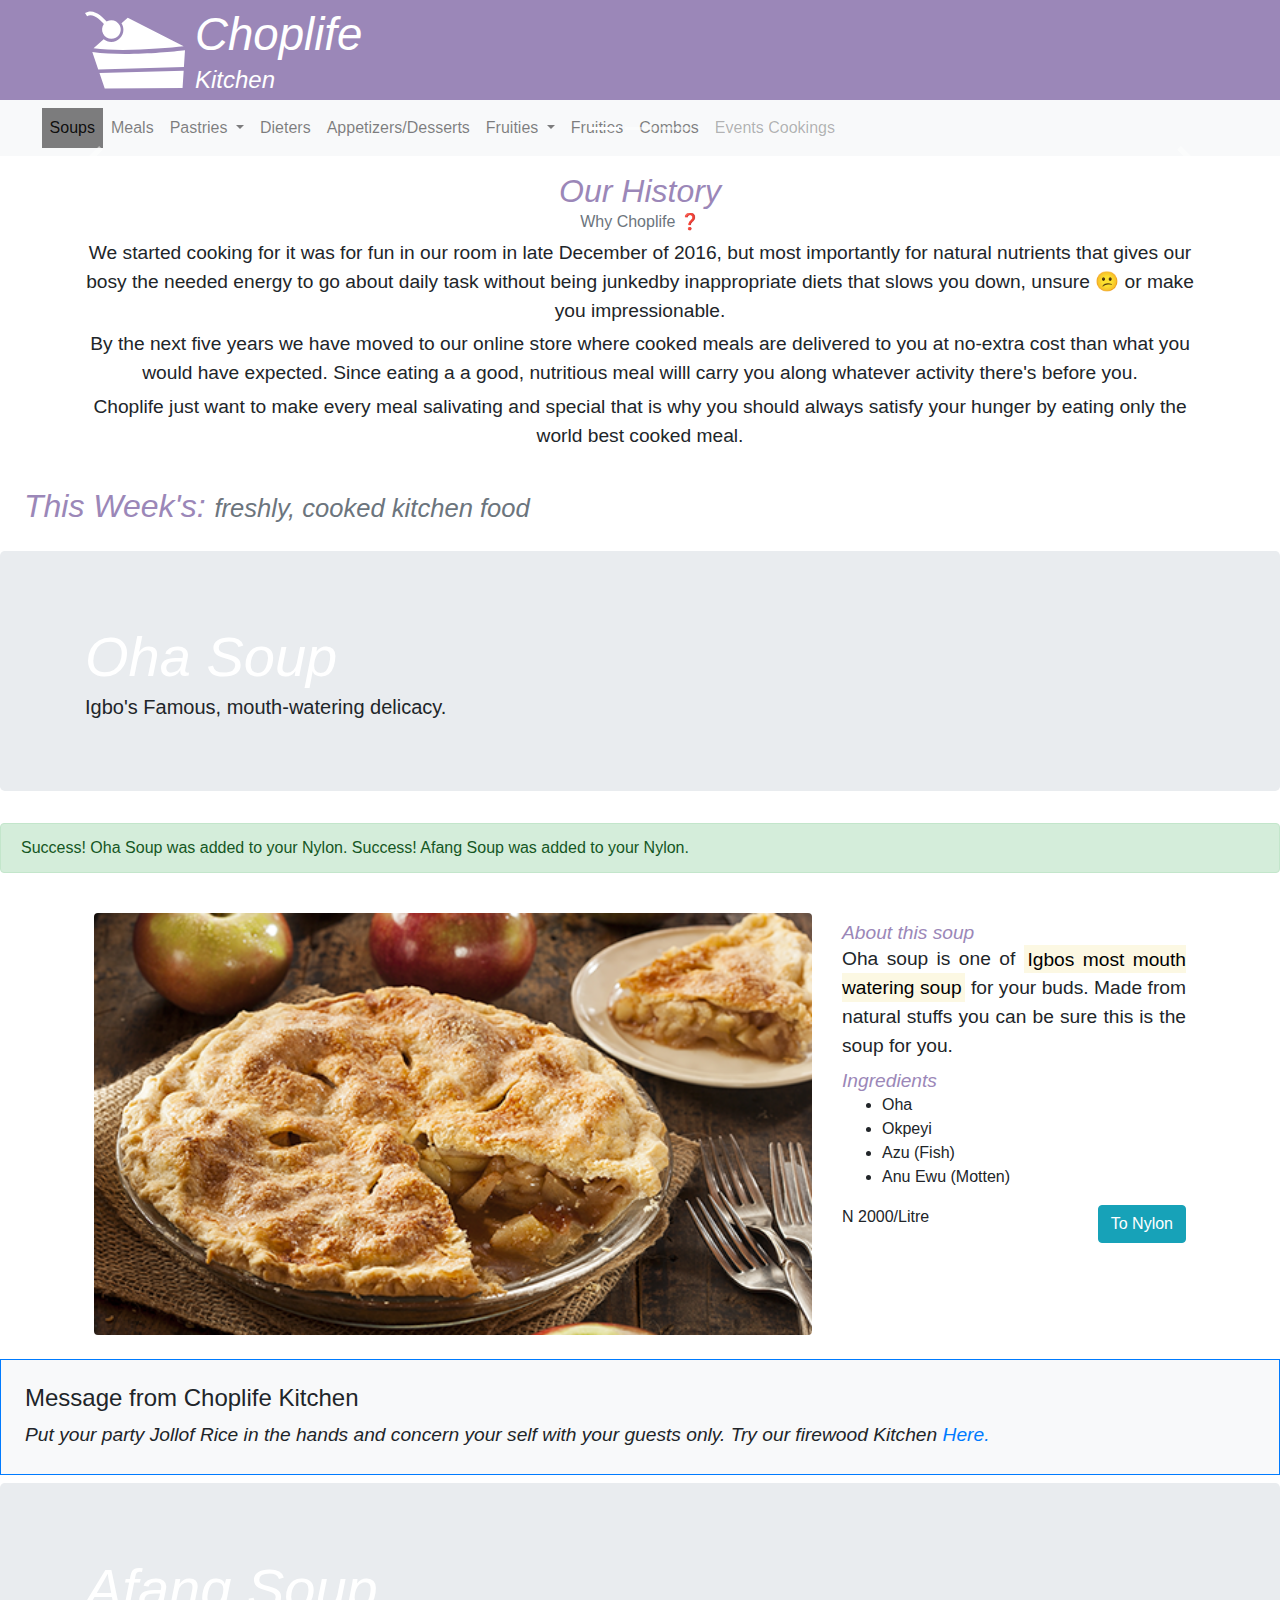
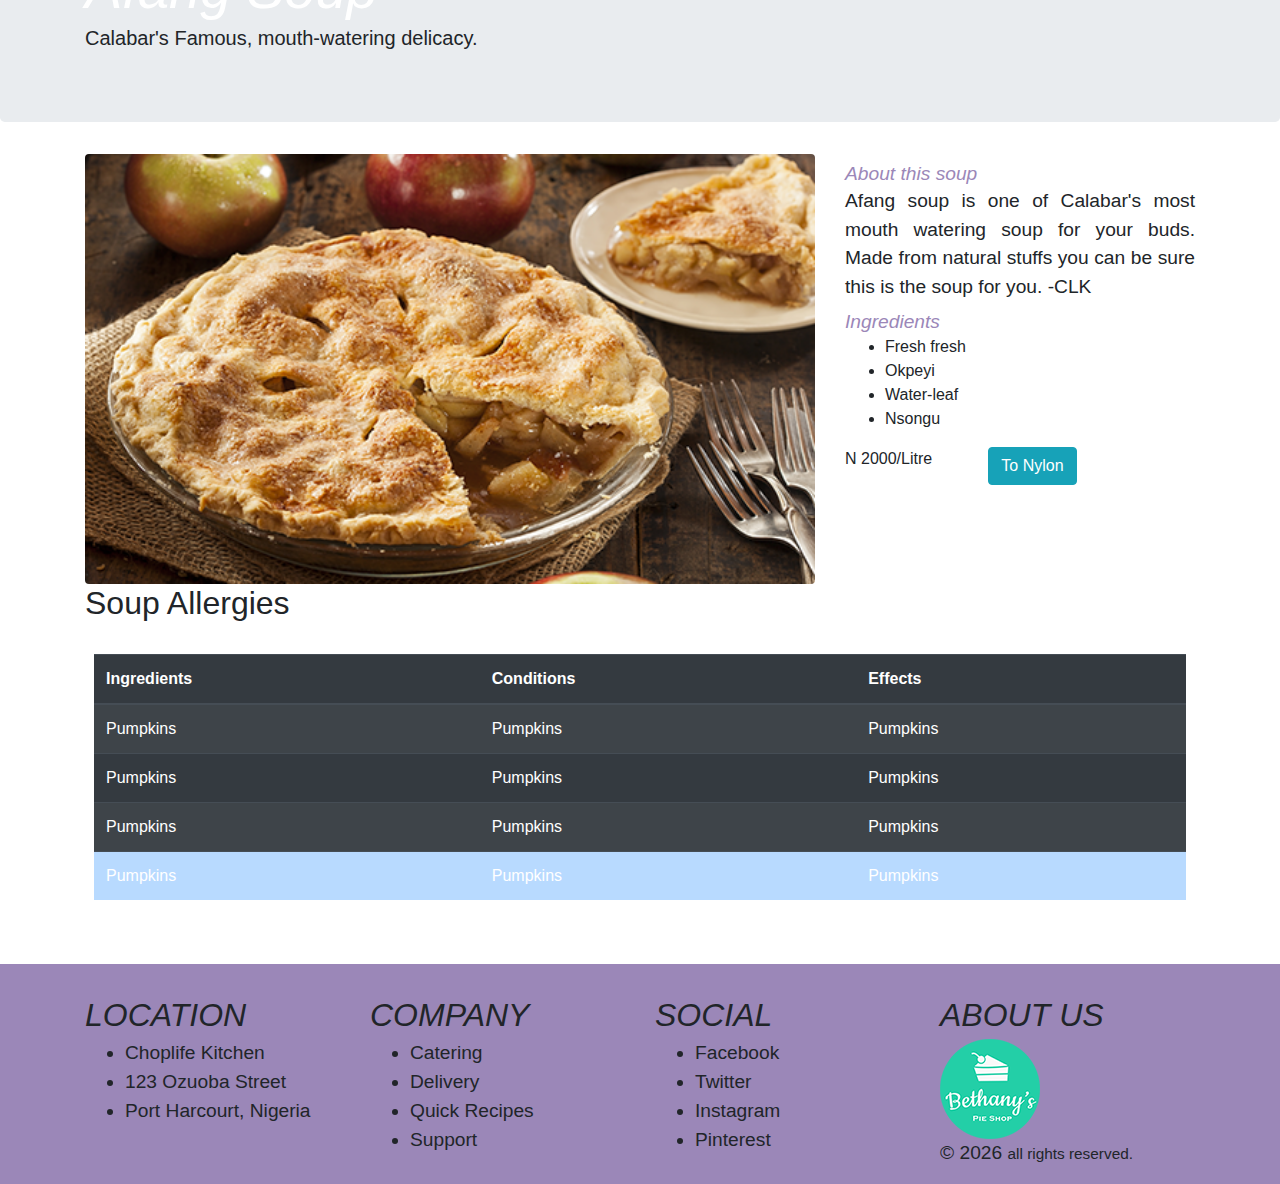
<file: index.html>
<!DOCTYPE html>
<html lang="en">
<head>
    <meta charset="UTF-8">
    <meta http-equiv="X-UA-Compatible" content="IE=edge">
    <meta name="viewport" content="width=device-width, initial-scale=1.0 maximum-scale=1">
    <title>Home | Choplife Kitchen </title>
    <!--title icon-->
    <link rel="shortcut icon" type="img/png" href="img/favicon.png">
    
    <link rel="preconnect" href="https://fonts.googleapis.com">
    <link rel="preconnect" href="https://fonts.gstatic.com" crossorigin>
    <link href="https://fonts.googleapis.com/css2?family=Urbanist:ital,wght@0,300;0,600;0,900;1,300&display=swap" rel="stylesheet">
    <!--link to css bootstrap  and cssfile-->
    <link href="css/bootstrap.min.css" type="text/css" rel="stylesheet">
    <link href="css/main.css" type="text/css" rel="stylesheet">
    
</head>

<body>

    <header>
        <!--start of header row-->
        <div class="container">
            <div class="row">
                <div class="col-12">
                    <a href="index.html"><img src="/img/logo.svg" alt="choplife-logo"></a>
                    <h1>Choplife</h1>
                    <h2 class="text-white">Kitchen</h2>
                </div>
            </div>
        </div>
        <!--end of headeer div-->

        <nav class="navbar navbar-expand-md navbar-light bg-light">
            <button class="navbar-toggler" type="button" data-toggle="collapse" data-target="#navbarNav" aria-controls="navbarNav" aria-expanded="false" aria-label="Toggle navigation">
              <span class="navbar-toggler-icon"></span>
            </button>
            <div class="collapse navbar-collapse" id="navbarNav">
              <ul class="navbar-nav">
                <li class="nav-item active">
                  <a class="nav-link" href="index.html">Soups<span class="sr-only">(current)</span></a>
                </li>
                <li class="nav-item">
                  <a class="nav-link" href="meals.html">Meals</a>
                </li>
                <li class="nav-item dropdown">
                    <a class="nav-link dropdown-toggle" href="#" id="navbarDropdown" role="button" data-toggle="dropdown"
                      aria-haspopup="true" aria-expanded="false">
                      Pastries
                    </a>
                    <div class="dropdown-menu" aria-labelledby="navbarDropdown">
                      <a class="dropdown-item" href="cakes.html">Cakes</a>
                      <a class="dropdown-item" href="pies.html">Pies</a>
                      <a class="dropdown-item" href="donughts.html">Donughts</a>
                      <div class="dropdown-divider"></div>
                      <a class="dropdown-item" href="pastries.html">All pastries</a>
                    </div>
                </li>
                <li class="nav-item">
                  <a class="nav-link" href="dieters.html">Dieters</a>
                </li>
                <li class="nav-item">
                  <a class="nav-link" href="appetite.html">Appetizers/Desserts</a>
                </li>
                <li class="nav-item dropdown">
                    <a class="nav-link dropdown-toggle" href="#" id="navbarDropdown" role="button" data-toggle="dropdown"
                      aria-haspopup="true" aria-expanded="false">
                      Fruities
                    </a>
                    <div class="dropdown-menu" aria-labelledby="navbarDropdown">
                      <a class="dropdown-item" href="smoothies.html">Smoothies</a>
                      <a class="dropdown-item" href="parfaits.html">Parfaits</a>
                      <div class="dropdown-divider"></div>
                      <a class="dropdown-item" href="pastries.html">All fruities</a>
                    </div>
                </li>
    
                <li class="nav-item">
                  <a class="nav-link" href="fruities.html">Fruities</a>
                </li>
                <li class="nav-item">
                  <a class="nav-link" href="combos.html">Combos</a>
                </li>
                <li class="nav-item">
                  <a class="nav-link disabled" href="event.html" tabindex="-1" aria-disabled="true">Events Cookings</a>
                </li>
              </ul>
            </div>
        </nav>
        <!--end of navbar div-->
    </header>

    
    <main role="main">
        <div id="welcomeCarousel" class="carousel slide" data-ride="carousel">
            <ol class="carousel-indicators">
              <li data-target="#welcomeCarousel" data-slide-to="0" class="active"></li>
              <li data-target="#welcomeCarousel" data-slide-to="1"></li>
              <li data-target="#welcomeCarousel" data-slide-to="2"></li>
            </ol>
            <div class="carousel-inner">
              <div class="carousel-item active welcome-carousel-image1">
                <div class="container">
                  <div class="carousel-caption">
                    <h1>Welcome to Choplife Kitchen</h1>
                    <p>Internet kitchen of the best cooked meal.</p>
                  </div>
                </div>
              </div>
              <div class="carousel-item welcome-carousel-image2">
                <div class="container">
                  <div class="carousel-caption text-left">
                    <h1>Discover our monthly meal offers</h1>
                    <p>Our delicious meals delivered to your door. Twice a week.</p>
                    <p><a class="btn btn-lg btn-primary" href="meals.html" role="button">Get a Nylon</a></p>
                  </div>
                </div>
              </div>
              <div class="carousel-item welcome-carousel-image3">
                <div class="container">
                  <div class="carousel-caption text-right">
                    <h1>Browse the fruities in our collection.</h1>
                    <p>Every days work deserves the best. Enjoy our fruities here.</p>
                    <p><a class="btn btn-lg btn-primary" href="fruities.html" role="button">Go to fruities</a></p>
                  </div>
                </div>
              </div>
            </div>
            <a class="carousel-control-prev" href="#welcomeCarousel" role="button" data-slide="prev">
              <span class="carousel-control-prev-icon" aria-hidden="true"></span>
              <span class="sr-only">Previous</span>
            </a>
            <a class="carousel-control-next" href="#welcomeCarousel" role="button" data-slide="next">
              <span class="carousel-control-next-icon" aria-hidden="true"></span>
              <span class="sr-only">Next</span>
            </a>
          </div>
        </div> 

        <div class="container mt-2">
            <div class="row">
                <div class="col-sm-12-col-md-6 text-center">
                    <h1 class="font-italic">Our History</h1>
                    <h6 class="text-muted">Why Choplife ❓</h6>
                    <p>We started cooking for it was for fun in our room in late December of 2016,
                        but most importantly for natural nutrients that gives our bosy the needed 
                        energy to go about daily task without being junkedby inappropriate diets 
                        that slows you down, unsure 😕 or make you impressionable.
                    </p>
                    <p>
                        By the next five years we have moved to our online store where cooked meals are
                        delivered to you at no-extra cost than what you would have expected. Since eating a 
                        a good, nutritious meal willl carry you along whatever activity there's before you. 
                    </p>
                    <p>
                        Choplife just want to make every meal salivating and special that is why you should always
                        satisfy your hunger by eating only the world best cooked meal.
                    </p>

                </div>
            </div>
        </div>

        <div class="col-sm-12-col-md-6 p-4">
            <h1>This Week's: 
                <small class="text-muted">freshly, cooked kitchen food</small>
            </h1>
        </div>

        <div class="jumbotron jumbotron-oha-soup container-fluid">
            <div class="container">
                <h1 class="display-4 text-white">Oha Soup</h1>
                <p class="lead ">Igbo's Famous, mouth-watering delicacy.</p>
            </div>
        </div>
        
        <div class="alert alert-success ">
            <strong>Success!</strong> Oha Soup was added to your Nylon.
            <strong>Success!</strong> Afang Soup was added to your Nylon.
        </div>

        <div class=" container p-4">
            <div class="row">
                <div class="col-md-8">
                    <img src="img/foodlist/pie-apple.jpg" class="rounded" alt="oha-soup">
                </div>
                
                <div class="col-md-4">
                    <h3>About this soup</h3>
                    <p class="text-justify">Oha soup is one of <mark>Igbos most mouth watering soup</mark> for your buds.
                        Made from natural stuffs you can be sure this is the soup for you. 
                    </p>
                    <h3>Ingredients</h3>
                    <ul>
                        <li>Oha</li>
                        <li>Okpeyi</li>
                        <li>Azu (Fish)</li>
                        <li>Anu Ewu (Motten)</li>
                    </ul>
                    <div class="row">
                        <div class="col-md-5">
                            <strong>N 2000/Litre</strong>
                        </div>
                        <div class="col-md-7">
                            <a type="button" href="nylonbag.html" class="btn btn-info float-right" data-toggle="modal" data-target="#addToBasketModal1">
                                To Nylon
                            </a>
                        </div>
                    </div>
                </div>
            </div>
        </div>
        
        <div class="p-4 mb-2 bg-light border border-primary">
            <h4>Message from Choplife Kitchen</h4>
            <p class="mb-0 font-italic">
                Put your party Jollof Rice in the hands and concern your self with your guests only.
                Try our firewood Kitchen <a href="events.html">Here.</a>
            </p>
        </div>

        <div class="jumbotron jumbotron-afang-soup container-fluid">
            <div class="container">
                <h1 class="display-4 text-white">Afang Soup</h1>
                <p class="lead">Calabar's Famous, mouth-watering delicacy.</p>
            </div>
        </div>

        <div class="container">
            <div class="row">
                <div class="col-md-8">
                    <img src="img/foodlist/pie-apple.jpg" class="rounded" alt="oha-soup">
                </div>
                
                <div class="col-md-4">
                    <h3>About this soup</h3>
                    <p class="text-justify">Afang soup is one of Calabar's most mouth watering soup for your buds.
                        Made from natural stuffs you can be sure this is the soup for you. -CLK
                    </p>
                    <h3>Ingredients</h3>
                    <ul>
                        <li>Fresh fresh</li>
                        <li>Okpeyi</li>
                        <li>Water-leaf</li>
                        <li>Nsongu</li>
                    </ul>
                    <div class="row">
                        <div class="col-md-5">
                            <strong>N 2000/Litre</strong>
                        </div>
                        <div class="col- md-7">
                            <a type="button" href="nylonbag.html" class="btn btn-info float-right" data-toggle="modal" data-target="#addToBasketModal2">
                                To Nylon
                            </a>
                        </div>
                    </div>
                </div>
            </div>
        
            <div class="row">
                <div class="col-xl-12">
                    <h2>Soup Allergies</h2>
            </div>

            <div class="table-responsive p-4">
                <table class="table table-dark table-striped table-hover table-border">
                    <thead class="thead light">
                        <tr>
                            <th>Ingredients</th>
                            <th>Conditions</th>
                            <th>Effects</th>
                        </tr>
                        
                    </thead>
                    <tbody>
                        <tr>
                            <td>Pumpkins</td>
                            <td>Pumpkins</td>
                            <td>Pumpkins</td>
                        </tr>
                        <tr>
                            <td>Pumpkins</td>
                            <td>Pumpkins</td>
                            <td>Pumpkins</td>
                        </tr>
                        <tr>
                            <td>Pumpkins</td>
                            <td>Pumpkins</td>
                            <td>Pumpkins</td>
                        </tr>
                        <tr class="table-primary">
                            <td>Pumpkins</td>
                            <td>Pumpkins</td>
                            <td>Pumpkins</td>
                        </tr>
                    </tbody>
                </table>
            </div>
        </div>
    </main>


    <div class="modal fade" tabindex="-1" id="addToBasketModal1" role="dialog">
        <div class="modal-dialog">
            <div class="modal-content">
                <div class="modal-header">
                    <h5 class="modal-title">Choplife Kitchen</h5>
                    <button type="button" class="close" data-dismiss="modal" aria-label="Close">
                        <span aria-hidden="true">&times;</span>
                    </button>
                </div>
                <div class="modal-body">
                    <p>Oha Soup was added to your nylonbag</p>
                </div>
                <div class="modal-footer">
                    <button type="button" class="btn btn-secondary" data-dismiss="modal">Enter kitchen</button>
                    <button type="button" class="btn btn-primary">View nylonbag</button>
                </div>
            </div>
        </div>
    </div>
    <div class="modal fade" tabindex="-1" id="addToBasketModal2" role="dialog">
        <div class="modal-dialog">
            <div class="modal-content">
                <div class="modal-header">
                    <h5 class="modal-title">Choplife Kitchen</h5>
                    <button type="button" class="close" data-dismiss="modal" aria-label="Close">
                        <span aria-hidden="true">&times;</span>
                    </button>
                </div>
                <div class="modal-body">
                    <p>Afang Soup was added to your nylonbag</p>
                </div>
                <div class="modal-footer">
                    <button type="button" class="btn btn-secondary" data-dismiss="modal">Enter kichen</button>
                    <button type="button" class="btn btn-primary">View nylonbag</button>
                </div>
            </div>
        </div>
    </div>

    <footer>
        <!--start of footer div-->
        <div class="container mt-4 pt-3">
            <div class="row">
                <div class="col-12 col-md-6 col-xl-3">
                    <h2>Location</h2>
                    <ul>
                        <li>Choplife Kitchen</li>
                        <li>123 Ozuoba Street</li> 
                        <li>Port Harcourt, Nigeria</li>
                    </ul>
                </div>
                <div class="col-12 col-md-6 col-xl-3">
                    <h2>Company</h2>
                    <ul>
                        <li>Catering</li>
                        <li>Delivery</li> 
                        <li>Quick Recipes</li>
                        <li>Support</li>
                    </ul>
                </div>
                <div class="col-12 col-md-6 col-xl-3">
                    <h2>Social</h2>
                    <ul>
                        <li>Facebook</li>
                        <li>Twitter</li> 
                        <li>Instagram</li>
                        <li>Pinterest</li>
                    </ul>
                </div>
                <div class="col-12 col-md-6 col-xl-3">
                    <h2>About Us</h2>
                    <img src="/img/logo2.png" alt="coplogo">
                    <p>&copy; <span id="year"></span> <small>all rights reserved.</small></p>
                </div>
            </div>
              
        </div>
        <!--end of footer div-->
    </footer>

    <!-- jQuery first then Bootstrap JS -->
    <script src="https://code.jquery.com/jquery-3.5.1.slim.min.js" integrity="sha256-4+XzXVhsDmqanXGHaHvgh1gMQKX40OUvDEBTu8JcmNs=" crossorigin="anonymous"></script>
    <script src="js/bootstrap.bundle.min.js"></script>
    <script>
        // Assign the current year to the copyright line
        let date = new Date();
        let year = date.getFullYear();

        document.getElementById('year').innerHTML = year;
    </script>
    
</body>
</html>
</file>
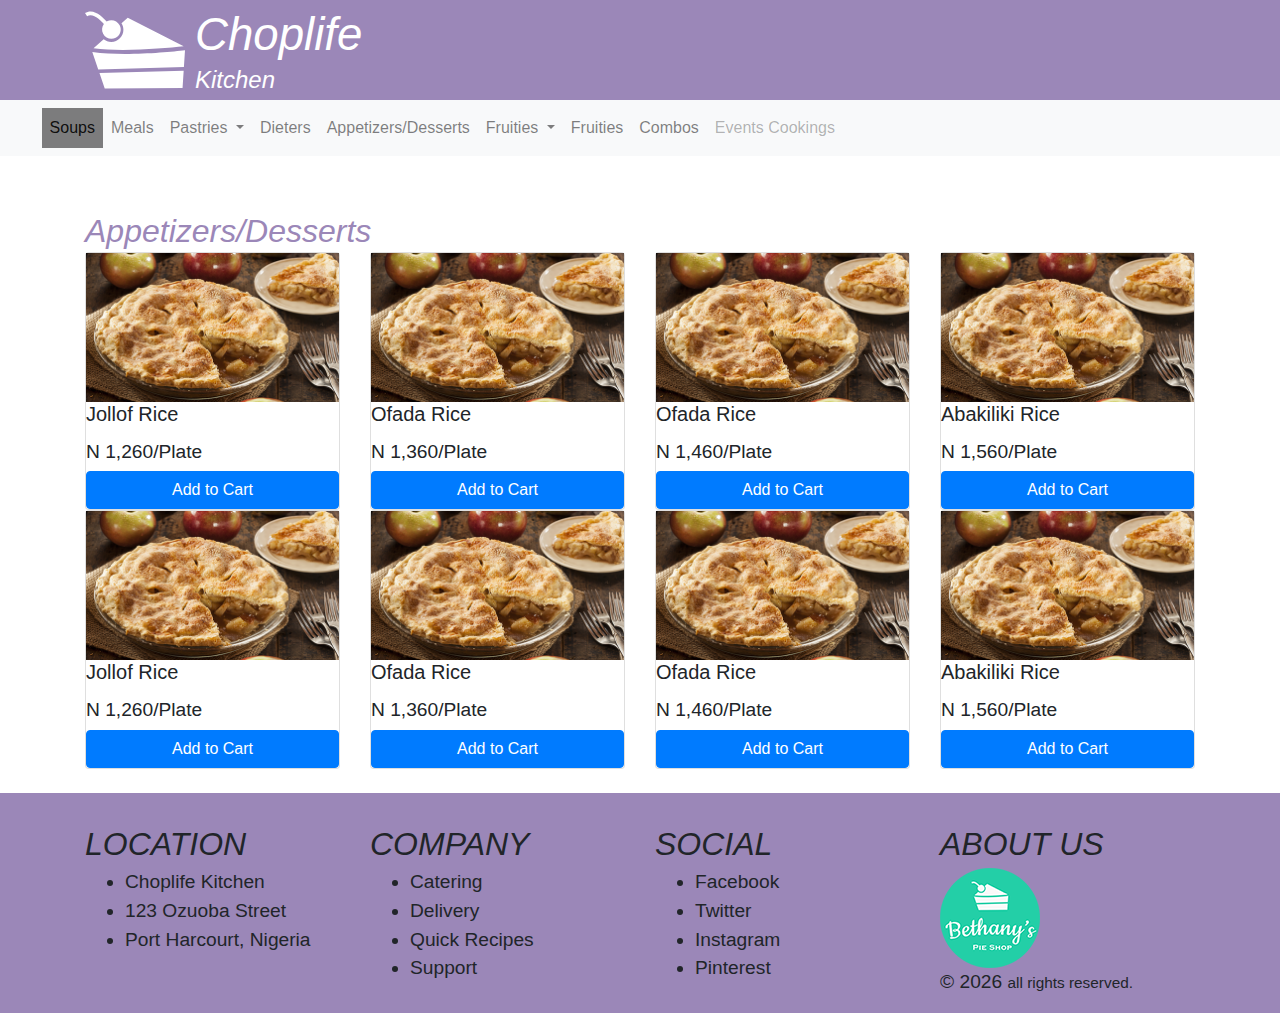
<file: appetite.html>
<!DOCTYPE html>
<html lang="en">
<head>
    <meta charset="UTF-8">
    <meta http-equiv="X-UA-Compatible" content="IE=edge">
    <meta name="viewport" content="width=device-width, initial-scale=1.0 maximum-scale=1">
    <title>Meals | Pearl Kitchen </title>
    <!--title icon-->
    <link rel="shortcut icon" type="img/png" href="img/favicon.png">
    
    <link rel="preconnect" href="https://fonts.googleapis.com">
    <link rel="preconnect" href="https://fonts.gstatic.com" crossorigin>
    <link href="https://fonts.googleapis.com/css2?family=Urbanist:ital,wght@0,300;0,600;0,900;1,300&display=swap" rel="stylesheet">
    <!--link to css bootstrap  and cssfile-->
    <link href="css/bootstrap.min.css" type="text/css" rel="stylesheet">
    <link href="css/main.css" type="text/css" rel="stylesheet">
    
</head>
<body>
    
    <header>
        <!--start of header row-->
        <div class="container">
            <div class="row">
                <div class="col-12">
                    <a href="index.html"><img src="/img/logo.svg" alt="choplife-logo"></a>
                    <h1>Choplife</h1>
                    <h2 class="text-white">Kitchen</h2>
                </div>
            </div>
        </div>
        <!--end of headeer div-->

        <nav class="navbar navbar-expand-md navbar-light bg-light">
            <button class="navbar-toggler" type="button" data-toggle="collapse" data-target="#navbarNav" aria-controls="navbarNav" aria-expanded="false" aria-label="Toggle navigation">
              <span class="navbar-toggler-icon"></span>
            </button>
            <div class="collapse navbar-collapse" id="navbarNav">
              <ul class="navbar-nav">
                <li class="nav-item active">
                  <a class="nav-link" href="index.html">Soups<span class="sr-only">(current)</span></a>
                </li>
                <li class="nav-item">
                  <a class="nav-link" href="meals.html">Meals</a>
                </li>
                <li class="nav-item dropdown">
                    <a class="nav-link dropdown-toggle" href="#" id="navbarDropdown" role="button" data-toggle="dropdown"
                      aria-haspopup="true" aria-expanded="false">
                      Pastries
                    </a>
                    <div class="dropdown-menu" aria-labelledby="navbarDropdown">
                      <a class="dropdown-item" href="cakes.html">Cakes</a>
                      <a class="dropdown-item" href="pies.html">Pies</a>
                      <a class="dropdown-item" href="donughts.html">Donughts</a>
                      <div class="dropdown-divider"></div>
                      <a class="dropdown-item" href="pastries.html">All pastries</a>
                    </div>
                </li>
                <li class="nav-item">
                  <a class="nav-link" href="dieters.html">Dieters</a>
                </li>
                <li class="nav-item">
                  <a class="nav-link" href="appetite.html">Appetizers/Desserts</a>
                </li>
                <li class="nav-item dropdown">
                    <a class="nav-link dropdown-toggle" href="#" id="navbarDropdown" role="button" data-toggle="dropdown"
                      aria-haspopup="true" aria-expanded="false">
                      Fruities
                    </a>
                    <div class="dropdown-menu" aria-labelledby="navbarDropdown">
                      <a class="dropdown-item" href="smoothies.html">Smoothies</a>
                      <a class="dropdown-item" href="parfaits.html">Parfaits</a>
                      <div class="dropdown-divider"></div>
                      <a class="dropdown-item" href="pastries.html">All fruities</a>
                    </div>
                </li>
    
                <li class="nav-item">
                  <a class="nav-link" href="fruities.html">Fruities</a>
                </li>
                <li class="nav-item">
                  <a class="nav-link" href="combos.html">Combos</a>
                </li>
                <li class="nav-item">
                  <a class="nav-link disabled" href="event.html" tabindex="-1" aria-disabled="true">Events Cookings</a>
                </li>
              </ul>
            </div>
        </nav>
        <!--end of navbar div-->
    </header>
    
    
    <main>
    
        <div class="container mt-5">
            <div class="row">
                <div class="col-12">
                    <h1>Appetizers/Desserts</h1>
                </div>
            </div>
        </div>

        <div class="container">
            <div class="card-deck">
                <div class="card">
                    <img src="img/foodlist/pie-apple.jpg" alt="Jollof Rice">
                    <h5 class="card-title">Jollof Rice</h5>
                    <p class="card-text">N 1,260/Plate</p>
                    <a href="#" class="btn btn-primary">Add to Cart</a>
                </div>

                <div class="card">
                    <img src="img/foodlist/pie-apple.jpg" alt="Ofada Rice">
                    <h5 class="card-title">Ofada Rice</h5>
                    <p class="card-text">N 1,360/Plate</p>
                    <a href="#" class="btn btn-primary">Add to Cart</a>
                </div>

                <div class="card">
                    <img src="img/foodlist/pie-apple.jpg" alt="Ofada Rice">
                    <h5 class="card-title">Ofada Rice</h5>
                    <p class="card-text">N 1,460/Plate</p>
                    <a href="#" class="btn btn-primary">Add to Cart</a>
                </div>

                <div class="card">
                    <img src="img/foodlist/pie-apple.jpg" alt="Abakiliki Rice">
                    <h5 class="card-title">Abakiliki Rice</h5>
                    <p class="card-text">N 1,560/Plate</p>
                    <a href="#" class="btn btn-primary">Add to Cart</a>
                </div>

            </div>

            <div class="card-deck">
                <div class="card">
                    <img src="img/foodlist/pie-apple.jpg" alt="Jollof Rice">
                    <h5 class="card-title">Jollof Rice</h5>
                    <p class="card-text">N 1,260/Plate</p>
                    <a href="#" class="btn btn-primary">Add to Cart</a>
                </div>

                <div class="card">
                    <img src="img/foodlist/pie-apple.jpg" alt="Ofada Rice">
                    <h5 class="card-title">Ofada Rice</h5>
                    <p class="card-text">N 1,360/Plate</p>
                    <a href="#" class="btn btn-primary">Add to Cart</a>
                </div>

                <div class="card">
                    <img src="img/foodlist/pie-apple.jpg" alt="Ofada Rice">
                    <h5 class="card-title">Ofada Rice</h5>
                    <p class="card-text">N 1,460/Plate</p>
                    <a href="#" class="btn btn-primary">Add to Cart</a>
                </div>

                <div class="card">
                    <img src="img/foodlist/pie-apple.jpg" alt="Abakiliki Rice">
                    <h5 class="card-title">Abakiliki Rice</h5>
                    <p class="card-text">N 1,560/Plate</p>
                    <a href="#" class="btn btn-primary">Add to Cart</a>
                </div>

            </div>
        </div>
    </main>


    <footer>
        <!--start of footer div-->
        <div class="container mt-4 pt-3">
            <div class="row">
                <div class="col-12 col-md-6 col-xl-3">
                    <h2>Location</h2>
                    <ul>
                        <li>Choplife Kitchen</li>
                        <li>123 Ozuoba Street</li> 
                        <li>Port Harcourt, Nigeria</li>
                    </ul>
                </div>
                <div class="col-12 col-md-6 col-xl-3">
                    <h2>Company</h2>
                    <ul>
                        <li>Catering</li>
                        <li>Delivery</li> 
                        <li>Quick Recipes</li>
                        <li>Support</li>
                    </ul>
                </div>
                <div class="col-12 col-md-6 col-xl-3">
                    <h2>Social</h2>
                    <ul>
                        <li>Facebook</li>
                        <li>Twitter</li> 
                        <li>Instagram</li>
                        <li>Pinterest</li>
                    </ul>
                </div>
                <div class="col-12 col-md-6 col-xl-3">
                    <h2>About Us</h2>
                    <img src="/img/logo2.png" alt="coplogo">
                    <p>&copy; <span id="year"></span> <small>all rights reserved.</small></p>
                </div>
            </div>
              
        </div>
        <!--end of footer div-->
    </footer>

    <!-- jQuery first then Bootstrap JS -->
    <script src="https://code.jquery.com/jquery-3.5.1.slim.min.js" integrity="sha256-4+XzXVhsDmqanXGHaHvgh1gMQKX40OUvDEBTu8JcmNs=" crossorigin="anonymous"></script>
    <script src="js/bootstrap.bundle.min.js"></script>
    <script>
        // Assign the current year to the copyright line
        let date = new Date();
        let year = date.getFullYear();

        document.getElementById('year').innerHTML = year;
    </script>
</body>
</html>
</file>
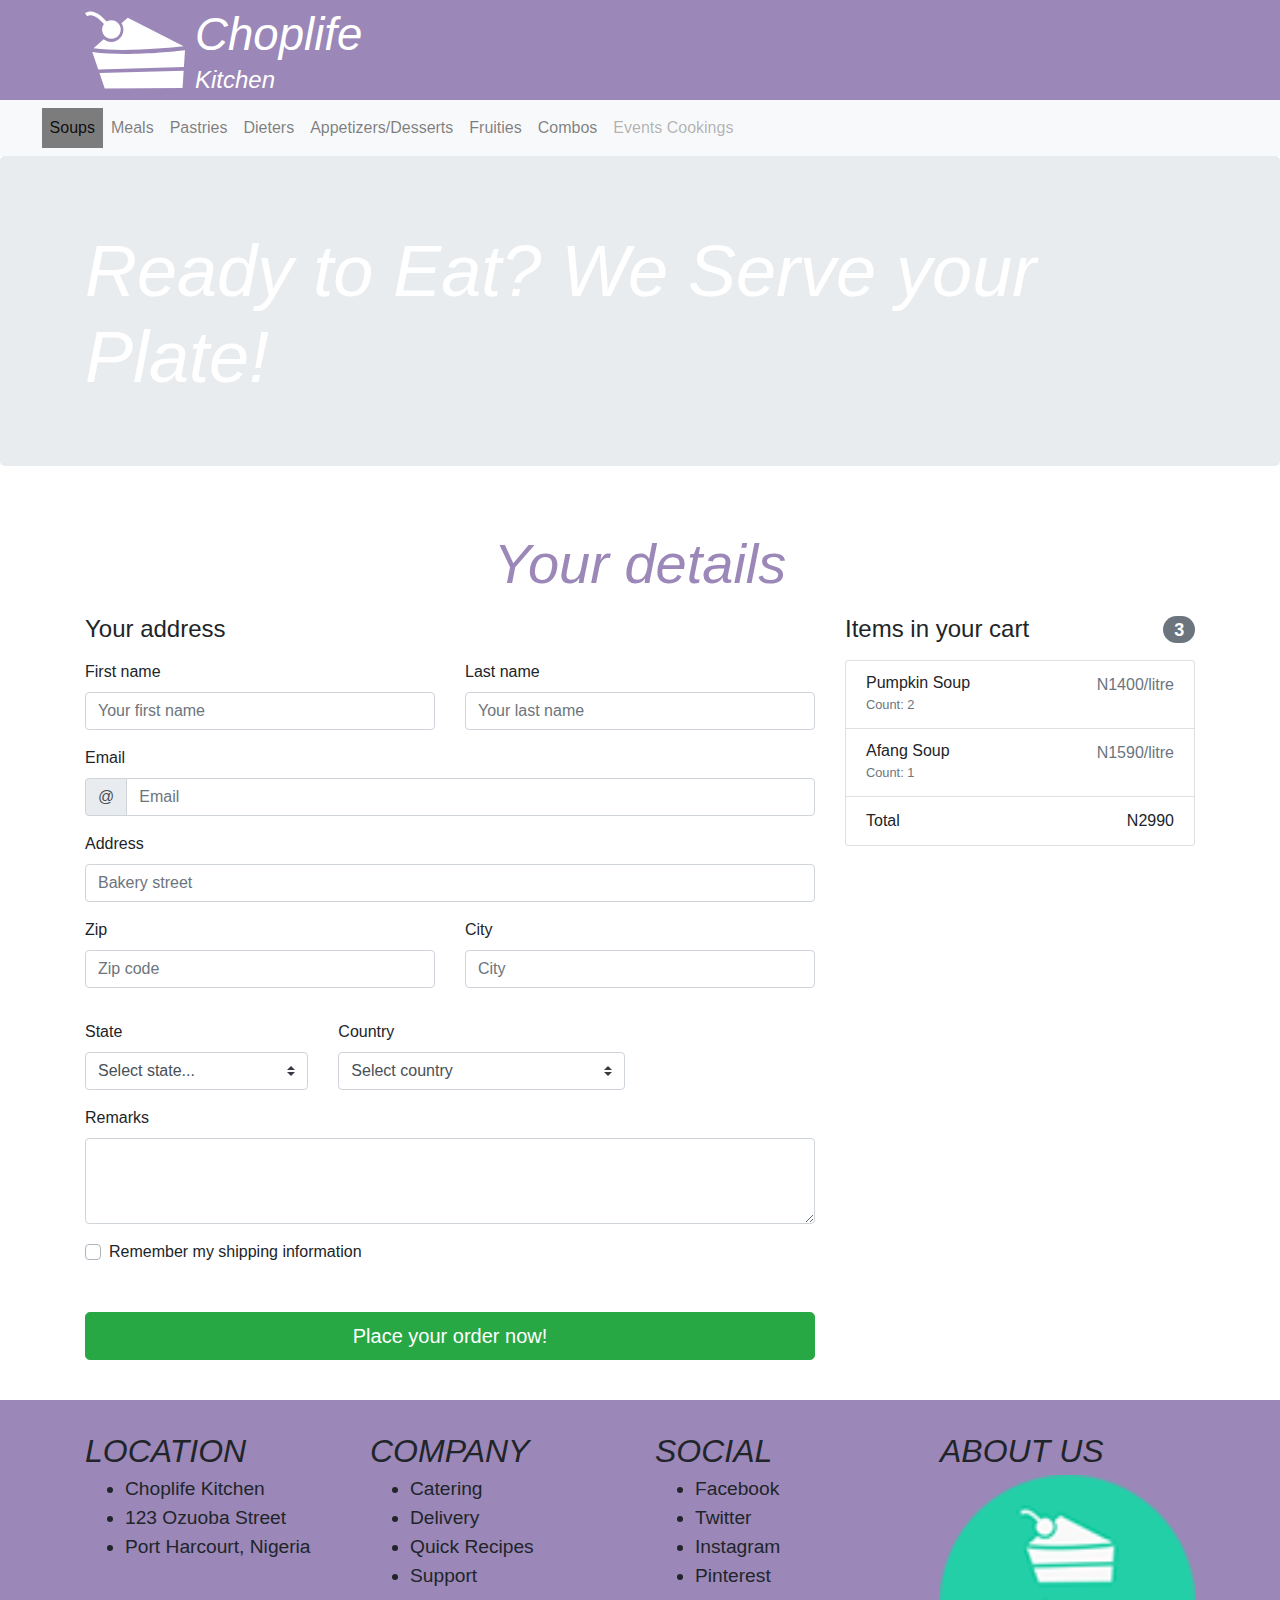
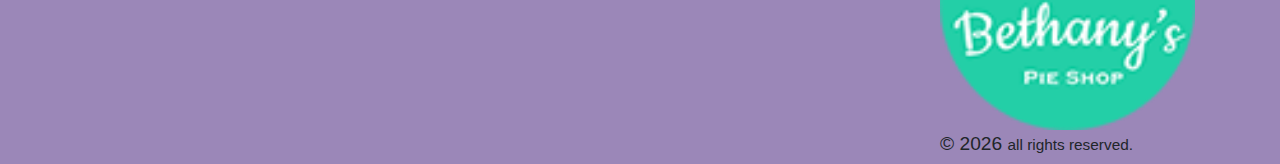
<file: bookings.html>
<!DOCTYPE html>
<html lang="en">
<head>
    <meta charset="UTF-8">
    <meta http-equiv="X-UA-Compatible" content="IE=edge">
    <meta name="viewport" content="width=device-width, initial-scale=1.0 maximum-scale=1">
    <title>Home | Choplife Kitchen </title>
    <!--title icon-->
    <link rel="shortcut icon" type="img/png" href="img/favicon.png">
    
    <link rel="preconnect" href="https://fonts.googleapis.com">
    <link rel="preconnect" href="https://fonts.gstatic.com" crossorigin>
    <link href="https://fonts.googleapis.com/css2?family=Urbanist:ital,wght@0,300;0,600;0,900;1,300&display=swap" rel="stylesheet">
    <!--link to css bootstrap  and cssfile-->
    <link href="css/bootstrap.min.css" type="text/css" rel="stylesheet">
    <link href="css/main.css" type="text/css" rel="stylesheet">
    
</head>

<body>

    <header>
        <!--start of header row-->
        <div class="container">
            <div class="row">
                <div class="col-12">
                    <img src="/img/logo.svg" alt="choplife-logo">
                    <h1>Choplife</h1>
                    <h2 class="text-white">Kitchen</h2>
                </div>
            </div>
        </div>
        <!--end of headeer div-->
    </header>

    <nav class="navbar navbar-expand-md navbar-light bg-light">
        <button class="navbar-toggler" type="button" data-toggle="collapse" data-target="#navbarNav" aria-controls="navbarNav" aria-expanded="false" aria-label="Toggle navigation">
          <span class="navbar-toggler-icon"></span>
        </button>
        <div class="collapse navbar-collapse" id="navbarNav">
          <ul class="navbar-nav">
            <li class="nav-item active">
              <a class="nav-link" href="index.html">Soups<span class="sr-only">(current)</span></a>
            </li>
            <li class="nav-item">
              <a class="nav-link" href="meals.html">Meals</a>
            </li>
            <li class="nav-item">
              <a class="nav-link" href="pastries.html">Pastries</a>
            </li>
            <li class="nav-item">
              <a class="nav-link" href="dieters.html">Dieters</a>
            </li>
            <li class="nav-item">
              <a class="nav-link" href="appetite.html">Appetizers/Desserts</a>
            </li>
            <li class="nav-item">
              <a class="nav-link" href="fruities.html">Fruities</a>
            </li>
            <li class="nav-item">
              <a class="nav-link" href="combos.html">Combos</a>
            </li>
            <li class="nav-item">
              <a class="nav-link disabled" href="event.html" tabindex="-1" aria-disabled="true">Events Cookings</a>
            </li>
          </ul>
        </div>
      </nav>
    
    
    <main role="main">
      <main role="main">
        <div class="jumbotron jumbotron-other container-fluid">
            <div class="container">
                <h1 class="display-3 text-white">Ready to Eat? We Serve your Plate!</h1>
            </div>
        </div>

        <div class="container">

            <div class="p-2 pt-md-4 pb-md-3 mx-auto text-center">
                <h1 class="display-4">Your details</h1>
            </div>

            <div class="row">
                <div class="col-md-4 order-md-2 mb-3">
                    <h4 class="d-flex justify-content-between align-items-center mb-3">
                        <span>Items in your cart</span>
                        <span class="badge badge-secondary badge-pill">3</span>
                    </h4>
                    <ul class="list-group mb-3">
                        <li class="list-group-item d-flex justify-content-between lh-condensed">
                            <div>
                                <h6 class="my-0">Pumpkin Soup</h6>
                                <small class="text-muted">Count: 2</small>
                            </div>
                            <span class="text-muted">N1400/litre</span>
                        </li>
                        <li class="list-group-item d-flex justify-content-between lh-condensed">
                            <div>
                                <h6 class="my-0">Afang Soup</h6>
                                <small class="text-muted">Count: 1</small>
                            </div>
                            <span class="text-muted">N1590/litre</span>
                        </li>
                        <li class="list-group-item d-flex justify-content-between">
                            <span>Total </span>
                            <strong>N2990</strong>
                        </li>
                    </ul>
                </div>

                <div class="col-md-8 order-md-1">
                    <h4 class="mb-3">Your address</h4>
                    <form class="needs-validation" action="order.html" method="get" novalidate>
                        <div class="row">
                            <div class="col-md-6 mb-3 form-group">
                                <label for="firstName">First name</label>
                                <input type="text" class="form-control" id="firstName" placeholder="Your first name">
                            </div>
                            <div class="col-md-6 mb-3 form-group">
                                <label for="lastName">Last name</label>
                                <input type="text" class="form-control" id="lastName" placeholder="Your last name">
                            </div>
                        </div>

                        <div class="mb-3">
                            <label for="email">Email</label>
                            <div class="input-group">
                                <div class="input-group-prepend">
                                    <span class="input-group-text">@</span>
                                </div>
                                <input type="text" class="form-control" id="email" placeholder="Email" >
                            </div>
                        </div>

                        <div class="mb-3 form-group">
                            <label for="address">Address</label>
                            <input type="text" class="form-control" id="address" placeholder="Bakery street" >
                        </div>

                        <div class="mb-3">
                            <div class="row">
                                <div class="col-md-6 mb-3 form-group">
                                    <label for="zip">Zip</label>
                                    <input type="text" class="form-control" id="zip" placeholder="Zip code" >
                                </div>
                                <div class="col-md-6 mb-3 form-group">
                                    <label for="city">City</span></label>
                                    <input type="text" class="form-control" id="city" placeholder="City" >
                                </div>
                            </div>
                        </div>

                        <div class="row">
                            <div class="col-md-4 mb-3 form-group">
                                <label for="state">State</label>
                                <select class="custom-select d-block w-100" id="state" >
                                    <option value="">Select state...</option>
                                    <option>Not applicable</option>
                                    <option> Akwa Ibom</option>
                                    <option>Anambra</option>
                                    <option>Cross Rivers</option>
                                    <option>Delta</option>
                                    <option>Edo</option>
                                    <option>Colorado</option>
                                    <option>Connecticut</option>
                                    <option>Delaware</option>
                                    <option>Florida</option>
                                    <option>Georgia</option>
                                    <option>Hawaii</option>
                                    <option>Idaho</option>
                                </select>
                            </div>
                            <div class="col-md-5 mb-3 form-group">
                                <label for="country">Country</label>
                                <select class="custom-select d-block w-100" id="country" >
                                    <option value="">Select country</option>
                                    <option>Belgium</option>
                                    <option>France</option>
                                    <option>Germany</option>
                                    <option>United Kingdom</option>
                                    <option>United States</option>
                                </select>
                            </div>

                        </div>

                        <div class="mb-3">
                            <div class="form-group">
                                <label for="remarks">Remarks</label>
                                <textarea class="form-control" id="remarks" rows="3"></textarea>
                            </div>
                        </div>

                        <div class="mb-5">
                            <div class="custom-control custom-checkbox">
                                <input type="checkbox" class="custom-control-input" id="saveShipping">
                                <label class="custom-control-label" for="saveShipping">Remember my shipping information</label>
                            </div>
                        </div>

                        <button class="btn btn-success btn-lg btn-block mb-3"type="submit">Place your order now!</button>
                        
                </form>
            </div>
        </div> 

    </main>


    <footer>
        <!--start of footer div-->
        <div class="container mt-4 pt-3">
            <div class="row">
                <div class="col-12 col-md-6 col-xl-3">
                    <h2>Location</h2>
                    <ul>
                        <li>Choplife Kitchen</li>
                        <li>123 Ozuoba Street</li> 
                        <li>Port Harcourt, Nigeria</li>
                    </ul>
                </div>
                <div class="col-12 col-md-6 col-xl-3">
                    <h2>Company</h2>
                    <ul>
                        <li>Catering</li>
                        <li>Delivery</li> 
                        <li>Quick Recipes</li>
                        <li>Support</li>
                    </ul>
                </div>
                <div class="col-12 col-md-6 col-xl-3">
                    <h2>Social</h2>
                    <ul>
                        <li>Facebook</li>
                        <li>Twitter</li> 
                        <li>Instagram</li>
                        <li>Pinterest</li>
                    </ul>
                </div>
                <div class="col-12 col-md-6 col-xl-3">
                    <h2>About Us</h2>
                    <img src="/img/logo2.png" alt="coplogo">
                    <p>&copy; <span id="year"></span> <small>all rights reserved.</small></p>
                </div>
            </div>
              
        </div>
        <!--end of footer div-->
    </footer>

    <!-- jQuery first then Bootstrap JS -->
    <script src="https://code.jquery.com/jquery-3.5.1.slim.min.js" integrity="sha256-4+XzXVhsDmqanXGHaHvgh1gMQKX40OUvDEBTu8JcmNs=" crossorigin="anonymous"></script>
    <script src="js/bootstrap.bundle.min.js"></script>
    <script>
        // Assign the current year to the copyright line
        let date = new Date();
        let year = date.getFullYear();

        document.getElementById('year').innerHTML = year;
    </script>

</body>
</html>
</file>
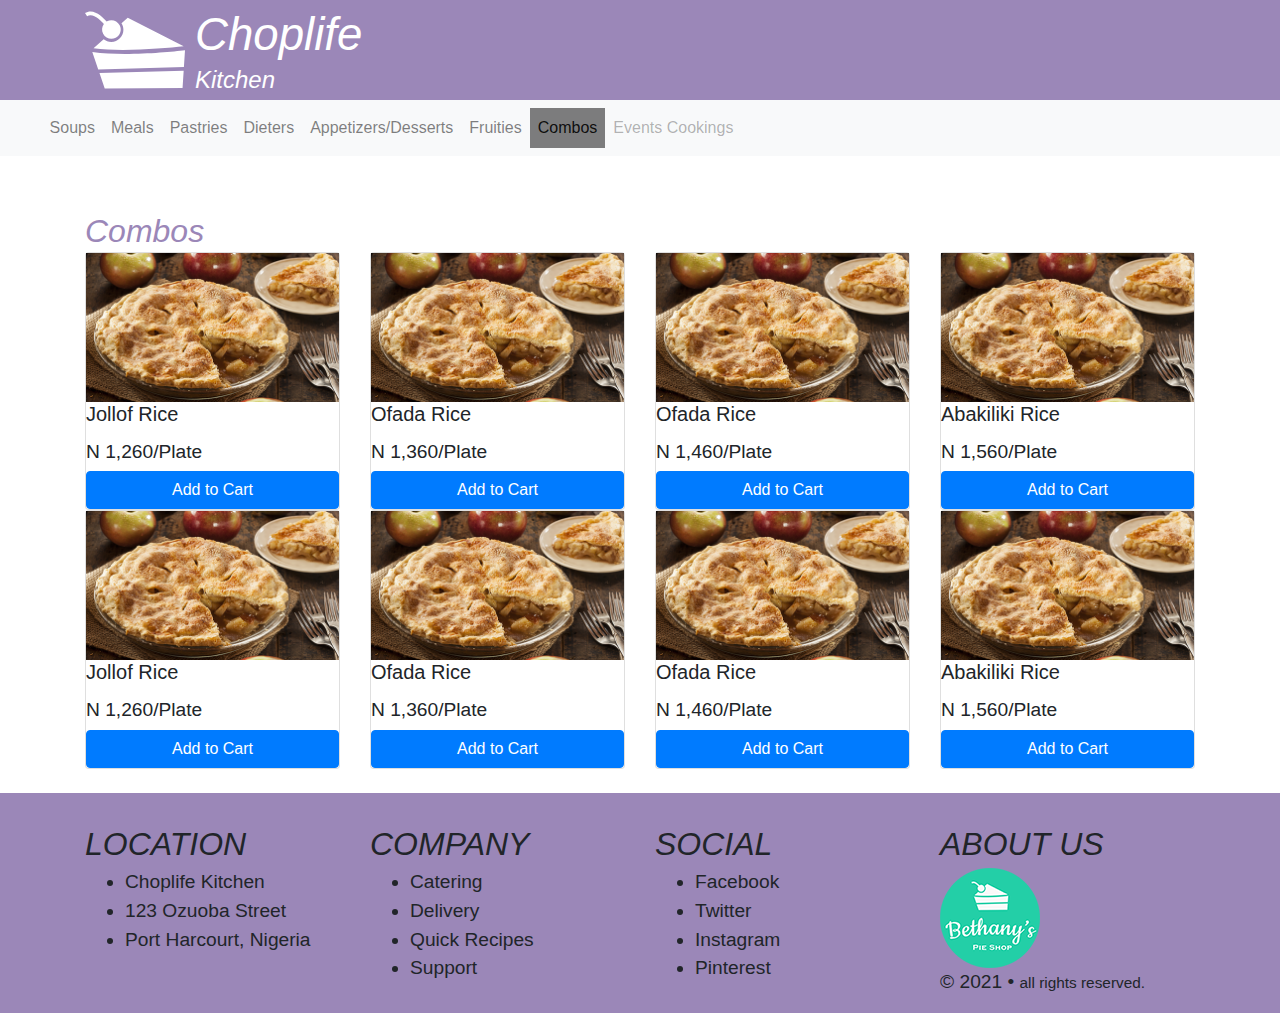
<file: combos.html>
<!DOCTYPE html>
<html lang="en">
<head>
    <meta charset="UTF-8">
    <meta http-equiv="X-UA-Compatible" content="IE=edge">
    <meta name="viewport" content="width=device-width, initial-scale=1.0 maximum-scale=1">
    <title>Meals | Pearl Kitchen </title>
    <!--title icon-->
    <link rel="shortcut icon" type="img/png" href="img/favicon.png">
    
    <link rel="preconnect" href="https://fonts.googleapis.com">
    <link rel="preconnect" href="https://fonts.gstatic.com" crossorigin>
    <link href="https://fonts.googleapis.com/css2?family=Urbanist:ital,wght@0,300;0,600;0,900;1,300&display=swap" rel="stylesheet">
    <!--link to css bootstrap  and cssfile-->
    <link href="css/bootstrap.min.css" type="text/css" rel="stylesheet">
    <link href="css/main.css" type="text/css" rel="stylesheet">
    
</head>
<body>

    <header>
        <!--start of header row-->
        <div class="container">
            <div class="row">
                <div class="col-12">
                    <img src="/img/logo.svg" alt="choplife-logo">
                <h1>Choplife</h1>
                <h2>Kitchen</h2>
                </div>
            </div>
        </div>
        <!--end of headeer div-->
    </header>

    <nav class="navbar navbar-expand-md navbar-light bg-light">
        <button class="navbar-toggler" type="button" data-toggle="collapse" data-target="#navbarNav" aria-controls="navbarNav" aria-expanded="false" aria-label="Toggle navigation">
          <span class="navbar-toggler-icon"></span>
        </button>
        <div class="collapse navbar-collapse" id="navbarNav">
          <ul class="navbar-nav">
            <li class="nav-item">
              <a class="nav-link" href="index.html">Soups<span class="sr-only">(current)</span></a>
            </li>
            <li class="nav-item">
              <a class="nav-link" href="meals.html">Meals</a>
            </li>
            <li class="nav-item">
              <a class="nav-link" href="pastries.html">Pastries</a>
            </li>
            <li class="nav-item">
              <a class="nav-link" href="dieters.html">Dieters</a>
            </li>
            <li class="nav-item">
              <a class="nav-link" href="appetite.html">Appetizers/Desserts</a>
            </li>
            <li class="nav-item">
              <a class="nav-link" href="fruities.html">Fruities</a>
            </li>
            <li class="nav-item active">
              <a class="nav-link" href="combos.html">Combos</a>
            </li>
            <li class="nav-item">
              <a class="nav-link disabled" href="event.html" tabindex="-1" aria-disabled="true">Events Cookings</a>
            </li>
          </ul>
        </div>
    </nav>
    
    
    <main>
        <div class="container mt-5">
            <div class="row">
                <div class="col-12">
                    <h1>Combos</h1>
                </div>
            </div>
        </div>

        <div class="container">
            <div class="card-deck">
                <div class="card">
                    <img src="img/foodlist/pie-apple.jpg" alt="Jollof Rice">
                    <h5 class="card-title">Jollof Rice</h5>
                    <p class="card-text">N 1,260/Plate</p>
                    <a href="#" class="btn btn-primary">Add to Cart</a>
                </div>

                <div class="card">
                    <img src="img/foodlist/pie-apple.jpg" alt="Ofada Rice">
                    <h5 class="card-title">Ofada Rice</h5>
                    <p class="card-text">N 1,360/Plate</p>
                    <a href="#" class="btn btn-primary">Add to Cart</a>
                </div>

                <div class="card">
                    <img src="img/foodlist/pie-apple.jpg" alt="Ofada Rice">
                    <h5 class="card-title">Ofada Rice</h5>
                    <p class="card-text">N 1,460/Plate</p>
                    <a href="#" class="btn btn-primary">Add to Cart</a>
                </div>

                <div class="card">
                    <img src="img/foodlist/pie-apple.jpg" alt="Abakiliki Rice">
                    <h5 class="card-title">Abakiliki Rice</h5>
                    <p class="card-text">N 1,560/Plate</p>
                    <a href="#" class="btn btn-primary">Add to Cart</a>
                </div>

            </div>

            <div class="card-deck">
                <div class="card">
                    <img src="img/foodlist/pie-apple.jpg" alt="Jollof Rice">
                    <h5 class="card-title">Jollof Rice</h5>
                    <p class="card-text">N 1,260/Plate</p>
                    <a href="#" class="btn btn-primary">Add to Cart</a>
                </div>

                <div class="card">
                    <img src="img/foodlist/pie-apple.jpg" alt="Ofada Rice">
                    <h5 class="card-title">Ofada Rice</h5>
                    <p class="card-text">N 1,360/Plate</p>
                    <a href="#" class="btn btn-primary">Add to Cart</a>
                </div>

                <div class="card">
                    <img src="img/foodlist/pie-apple.jpg" alt="Ofada Rice">
                    <h5 class="card-title">Ofada Rice</h5>
                    <p class="card-text">N 1,460/Plate</p>
                    <a href="#" class="btn btn-primary">Add to Cart</a>
                </div>

                <div class="card">
                    <img src="img/foodlist/pie-apple.jpg" alt="Abakiliki Rice">
                    <h5 class="card-title">Abakiliki Rice</h5>
                    <p class="card-text">N 1,560/Plate</p>
                    <a href="#" class="btn btn-primary">Add to Cart</a>
                </div>

            </div>
        </div>
    </main>


    <footer>
        <!--start of footer div-->
        <div class="container mt-4 pt-3">
            <div class="row">
                <div class="col-12 col-md-6 col-xl-3">
                    <h2>Location</h2>
                    <ul>
                        <li>Choplife Kitchen</li>
                        <li>123 Ozuoba Street</li> 
                        <li>Port Harcourt, Nigeria</li>
                    </ul>
                </div>
                <div class="col-12 col-md-6 col-xl-3">
                    <h2>Company</h2>
                    <ul>
                        <li>Catering</li>
                        <li>Delivery</li> 
                        <li>Quick Recipes</li>
                        <li>Support</li>
                    </ul>
                </div>
                <div class="col-12 col-md-6 col-xl-3">
                    <h2>Social</h2>
                    <ul>
                        <li>Facebook</li>
                        <li>Twitter</li> 
                        <li>Instagram</li>
                        <li>Pinterest</li>
                    </ul>
                </div>
                <div class="col-12 col-md-6 col-xl-3">
                    <h2>About Us</h2>
                    <img src="/img/logo2.png" alt="coplogo">
                    <p>&copy; 2021 &bull; <small>all rights reserved.</small></p>
                </div>
            </div>
             
        </div>
        <!--end of footer div-->
    </footer>

    <!-- jQuery first then Bootstrap JS -->
    <script src="https://code.jquery.com/jquery-3.5.1.slim.min.js" integrity="sha256-4+XzXVhsDmqanXGHaHvgh1gMQKX40OUvDEBTu8JcmNs=" crossorigin="anonymous"></script>
    <script src="js/bootstrap.bundle.min.js"></script>
</body>
</html>
</file>
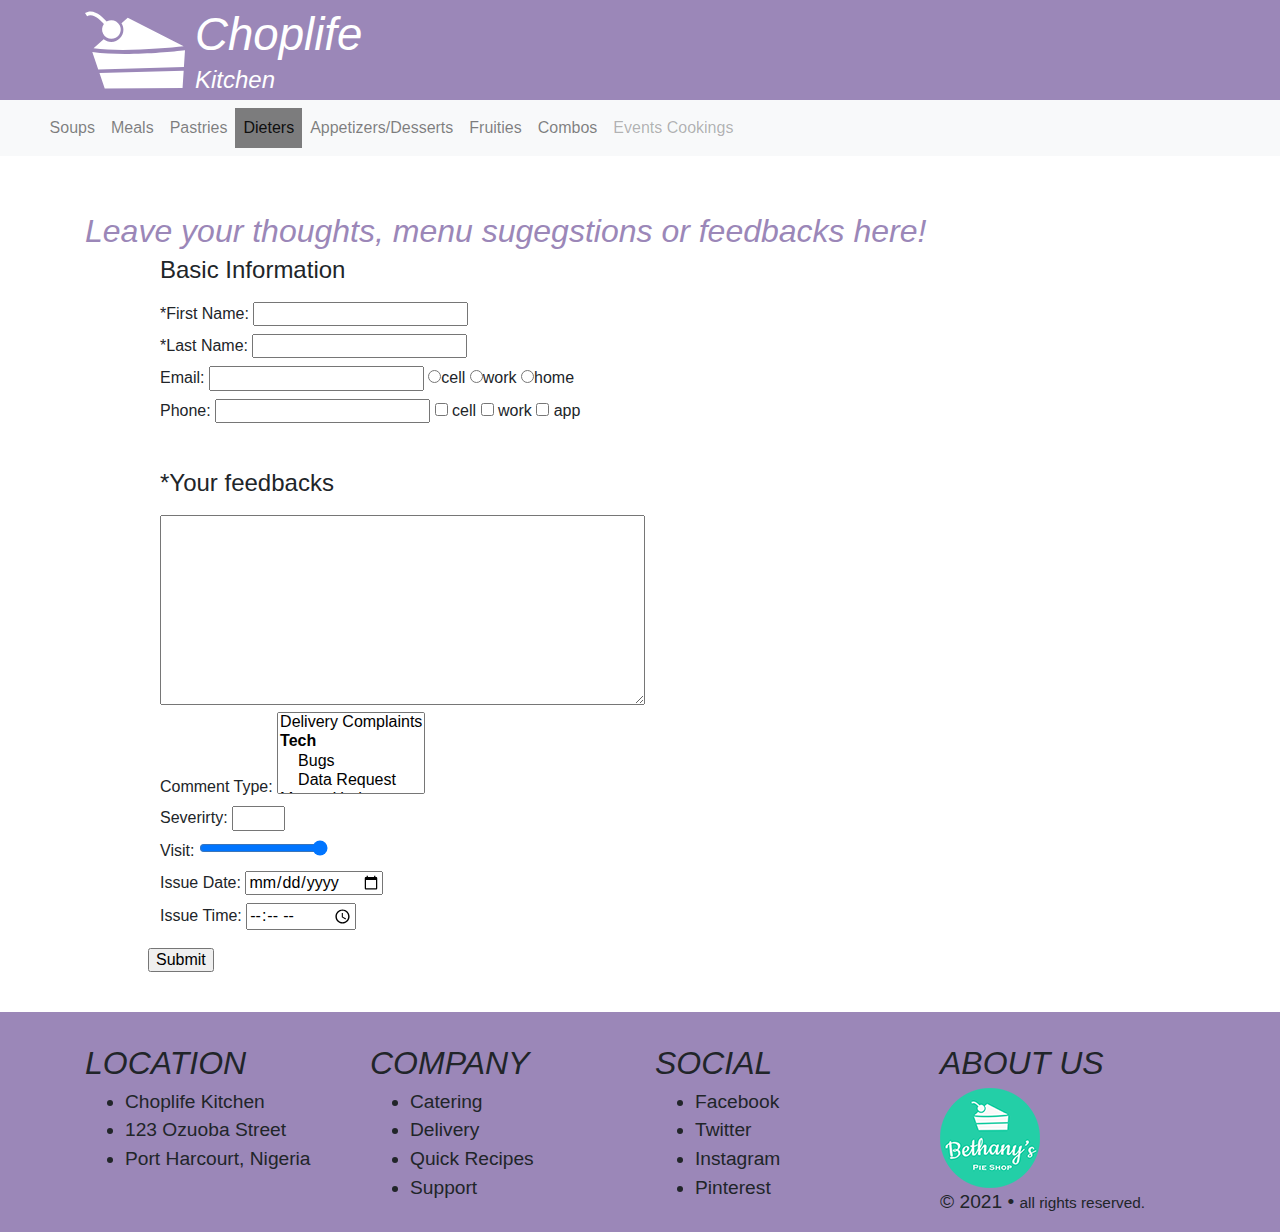
<file: contact.html>
<!DOCTYPE html>
<html lang="en">
<head>
    <meta charset="UTF-8">
    <meta http-equiv="X-UA-Compatible" content="IE=edge">
    <meta name="viewport" content="width=device-width, initial-scale=1.0 maximum-scale=1">
    <title>Meals | Pearl Kitchen </title>
    <!--title icon-->
    <link rel="shortcut icon" type="img/png" href="favicon.png">
    
    <link rel="preconnect" href="https://fonts.googleapis.com">
    <link rel="preconnect" href="https://fonts.gstatic.com" crossorigin>
    <link href="https://fonts.googleapis.com/css2?family=Urbanist:ital,wght@0,300;0,600;0,900;1,300&display=swap" rel="stylesheet">
    <!--link to css bootstrap  and cssfile-->
    <link href="css/bootstrap.min.css" type="text/css" rel="stylesheet">
    <link href="css/main.css" type="text/css" rel="stylesheet">
    
</head>
<body>
    
    <header>
        <!--start of header row-->
        <div class="container">
            <div class="row">
                <div class="col-12">
                    <img src="/img/logo.svg" alt="choplife-logo">
                <h1>Choplife</h1>
                <h2>Kitchen</h2>
                </div>
            </div>
        </div>
        <!--end of headeer div-->
    </header>

    <nav class="navbar navbar-expand-md navbar-light bg-light">
        <button class="navbar-toggler" type="button" data-toggle="collapse" data-target="#navbarNav" aria-controls="navbarNav" aria-expanded="false" aria-label="Toggle navigation">
          <span class="navbar-toggler-icon"></span>
        </button>
        <div class="collapse navbar-collapse" id="navbarNav">
          <ul class="navbar-nav">
            <li class="nav-item">
              <a class="nav-link" href="index.html">Soups<span class="sr-only">(current)</span></a>
            </li>
            <li class="nav-item">
              <a class="nav-link" href="meals.html">Meals</a>
            </li>
            <li class="nav-item">
              <a class="nav-link" href="pastries.html">Pastries</a>
            </li>
            <li class="nav-item active">
              <a class="nav-link" href="dieters.html">Dieters</a>
            </li>
            <li class="nav-item">
              <a class="nav-link" href="appetite.html">Appetizers/Desserts</a>
            </li>
            <li class="nav-item">
              <a class="nav-link" href="fruities.html">Fruities</a>
            </li>
            <li class="nav-item">
              <a class="nav-link" href="combos.html">Combos</a>
            </li>
            <li class="nav-item">
              <a class="nav-link disabled" href="event.html" tabindex="-1" aria-disabled="true">Events Cookings</a>
            </li>
          </ul>
        </div>
      </nav>
    
    
      <main>
        <div class="container mt-5">
            <div class="row">
                <div class="col-12">
                <h1>Leave your thoughts, menu sugegstions or feedbacks here!</h1>
                </div>
            </div>

            <div class="row ml-5">
                <div class="col-12 col-md-6">
                    <form action="contact.html"  enctype ="application/x-www-form-urlencoded" class="form-group ">
                        <fieldset>
                            <legend>Basic Information</legend>
                            <label>*First Name: <input type="text" name="firstName" required minlength="5" maxlength="20"></label>
                            <label>*Last Name: <input type="text" name="lastName" required minlength="5" maxlength="20"></label>
                            <label>Email: <input type="email" name="email"></label>
                                <input type="radio" name="EmailType">cell
                                <input type="radio" name="EmailType">work
                                <input type="radio" name="EmailType">home
                            <br>
                            <label>Phone: <input type="tel" name="lastName" pattern="\(\d{234}\), {081}\ \d{3}-\d{4]"></label>
                                <input type="checkbox" name="cell"> cell
                                <input type="checkbox" name="work"> work
                                <input type="checkbox" name="inApp"> app
                        </fieldset>
                        <br>
                        <fieldset>
                            <legend>*Your feedbacks</legend>
                            <textarea name="comments" cols="50" rows="10" required></textarea><br>
                            <label>Comment Type: <select name="commentType" multiple="multiple" size="4">
                                                    <option value="deliveryComplaints">Delivery Complaints</option>
                                                    <optgroup label="Tech ">
                                                        <option value="bugs">Bugs</option>
                                                        <option value="dataRequest">Data Request</option>
                                                    </optgroup>
                                                    <option value="menusUpdate">Menus Update</option>
                                                    <option value="partnerships">Partnerships</option>
                                                    <option value="refunds">Refunds</option>
                                        </select>
                            </label><br>
                            <label>Severirty: <input type="number" min="1" max="5" name="severityName"></label><br>
                            <label>Visit: <input type="range" min="1" max="2" name=></label><br>
                            <label>Issue Date: <input type="date" name="issueDate"></label><br>
                            <label>Issue Time: <input type="time" name="issueTime"></label>
                            <input type="hidden" name="source" value="webContactForm">
                        </fieldset>
                        
                        <input type="submit" value="Submit">
                        
                    </form>
                </div>
            </div> 
            
        </div>
    </main>


    <footer>
        <!--start of footer div-->
        <div class="container mt-4 pt-3">
            <div class="row">
                <div class="col-12 col-md-6 col-xl-3">
                    <h2>Location</h2>
                    <ul>
                        <li>Choplife Kitchen</li>
                        <li>123 Ozuoba Street</li> 
                        <li>Port Harcourt, Nigeria</li>
                    </ul>
                </div>
                <div class="col-12 col-md-6 col-xl-3">
                    <h2>Company</h2>
                    <ul>
                        <li>Catering</li>
                        <li>Delivery</li> 
                        <li>Quick Recipes</li>
                        <li>Support</li>
                    </ul>
                </div>
                <div class="col-12 col-md-6 col-xl-3">
                    <h2>Social</h2>
                    <ul>
                        <li>Facebook</li>
                        <li>Twitter</li> 
                        <li>Instagram</li>
                        <li>Pinterest</li>
                    </ul>
                </div>
                <div class="col-12 col-md-6 col-xl-3">
                    <h2>About Us</h2>
                    <img src="/img/logo2.png" alt="coplogo">
                    <p>&copy; 2021 &bull; <small>all rights reserved.</small></p>
                </div>
            </div>
             
        </div>
        <!--end of footer div-->
    </footer>

    <!-- jQuery first then Bootstrap JS -->
    <script src="https://code.jquery.com/jquery-3.5.1.slim.min.js" integrity="sha256-4+XzXVhsDmqanXGHaHvgh1gMQKX40OUvDEBTu8JcmNs=" crossorigin="anonymous"></script>
    <script src="js/bootstrap.bundle.min.js"></script>

</body>
</html>
</file>
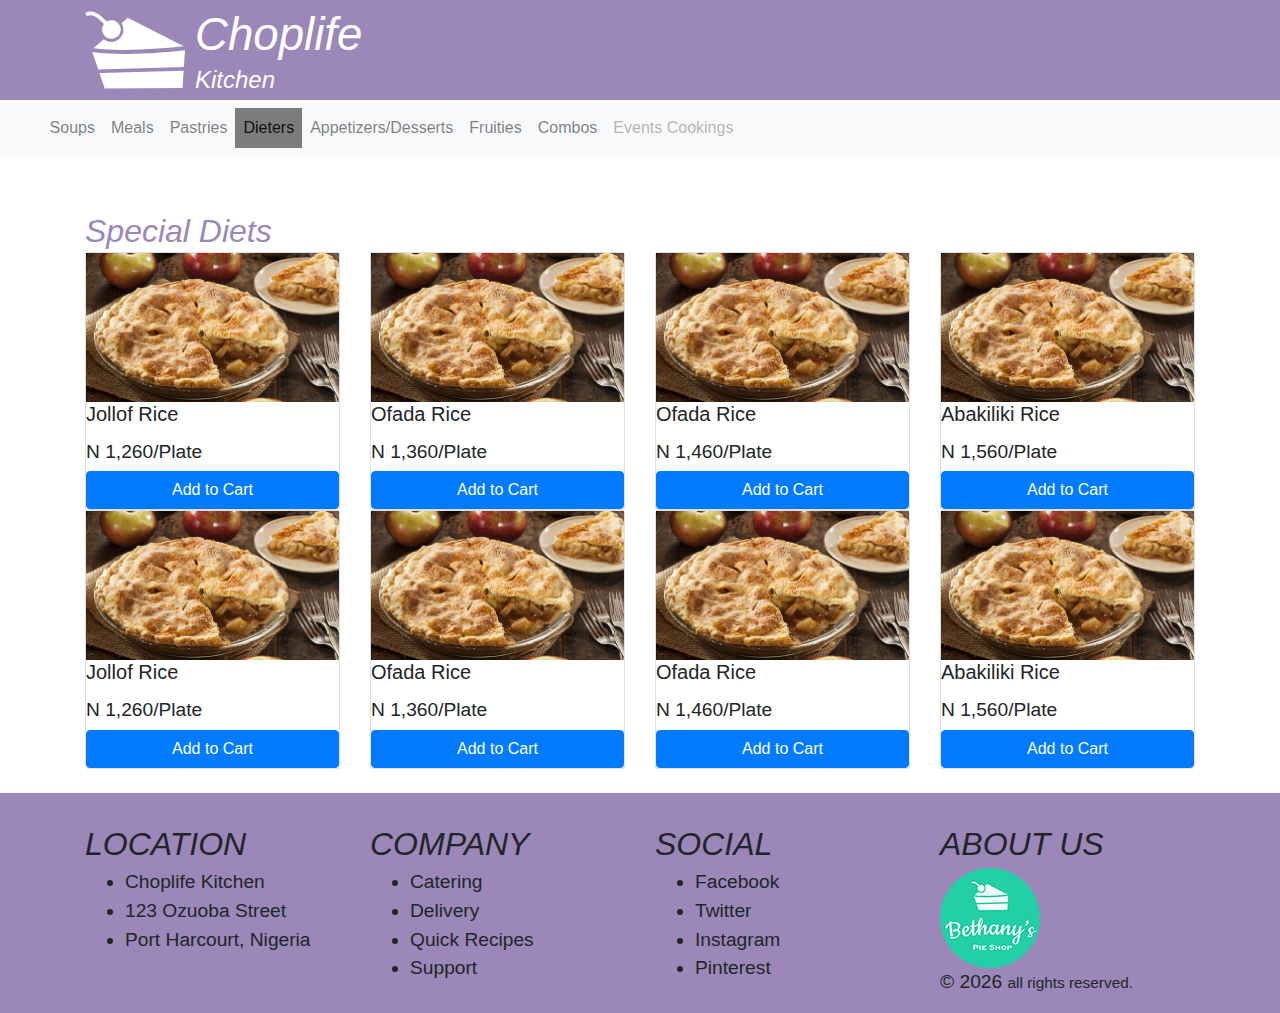
<file: dieters.html>
<!DOCTYPE html>
<html lang="en">
<head>
    <meta charset="UTF-8">
    <meta http-equiv="X-UA-Compatible" content="IE=edge">
    <meta name="viewport" content="width=device-width, initial-scale=1.0 maximum-scale=1">
    <title>Meals | Pearl Kitchen </title>
    <!--title icon-->
    <link rel="shortcut icon" type="img/png" href="img/favicon.png">
    
    <link rel="preconnect" href="https://fonts.googleapis.com">
    <link rel="preconnect" href="https://fonts.gstatic.com" crossorigin>
    <link href="https://fonts.googleapis.com/css2?family=Urbanist:ital,wght@0,300;0,600;0,900;1,300&display=swap" rel="stylesheet">
    <!--link to css bootstrap  and cssfile-->
    <link href="css/bootstrap.min.css" type="text/css" rel="stylesheet">
    <link href="css/main.css" type="text/css" rel="stylesheet">
    
</head>
<body>
    
    <header>
        <!--start of header row-->
        <div class="container">
            <div class="row">
                <div class="col-12">
                    <img src="/img/logo.svg" alt="choplife-logo">
                <h1>Choplife</h1>
                <h2>Kitchen</h2>
                </div>
            </div>
        </div>
        <!--end of headeer div-->
    </header>

    <nav class="navbar navbar-expand-md navbar-light bg-light">
        <button class="navbar-toggler" type="button" data-toggle="collapse" data-target="#navbarNav" aria-controls="navbarNav" aria-expanded="false" aria-label="Toggle navigation">
          <span class="navbar-toggler-icon"></span>
        </button>
        <div class="collapse navbar-collapse" id="navbarNav">
          <ul class="navbar-nav">
            <li class="nav-item">
              <a class="nav-link" href="index.html">Soups<span class="sr-only">(current)</span></a>
            </li>
            <li class="nav-item">
              <a class="nav-link" href="meals.html">Meals</a>
            </li>
            <li class="nav-item">
              <a class="nav-link" href="pastries.html">Pastries</a>
            </li>
            <li class="nav-item active">
              <a class="nav-link" href="dieters.html">Dieters</a>
            </li>
            <li class="nav-item">
              <a class="nav-link" href="appetite.html">Appetizers/Desserts</a>
            </li>
            <li class="nav-item">
              <a class="nav-link" href="fruities.html">Fruities</a>
            </li>
            <li class="nav-item">
              <a class="nav-link" href="combos.html">Combos</a>
            </li>
            <li class="nav-item">
              <a class="nav-link disabled" href="event.html" tabindex="-1" aria-disabled="true">Events Cookings</a>
            </li>
          </ul>
        </div>
      </nav>
    
    
      <main>
        <div class="container mt-5">
            <div class="row">
                <div class="col-12">
                    <h1>Special Diets</h1>
                </div>
            </div>
        </div>

        <div class="container">
            <div class="card-deck">
                <div class="card">
                    <img src="img/foodlist/pie-apple.jpg" alt="Jollof Rice">
                    <h5 class="card-title">Jollof Rice</h5>
                    <p class="card-text">N 1,260/Plate</p>
                    <a href="#" class="btn btn-primary">Add to Cart</a>
                </div>

                <div class="card">
                    <img src="img/foodlist/pie-apple.jpg" alt="Ofada Rice">
                    <h5 class="card-title">Ofada Rice</h5>
                    <p class="card-text">N 1,360/Plate</p>
                    <a href="#" class="btn btn-primary">Add to Cart</a>
                </div>

                <div class="card">
                    <img src="img/foodlist/pie-apple.jpg" alt="Ofada Rice">
                    <h5 class="card-title">Ofada Rice</h5>
                    <p class="card-text">N 1,460/Plate</p>
                    <a href="#" class="btn btn-primary">Add to Cart</a>
                </div>

                <div class="card">
                    <img src="img/foodlist/pie-apple.jpg" alt="Abakiliki Rice">
                    <h5 class="card-title">Abakiliki Rice</h5>
                    <p class="card-text">N 1,560/Plate</p>
                    <a href="#" class="btn btn-primary">Add to Cart</a>
                </div>

            </div>

            <div class="card-deck">
                <div class="card">
                    <img src="img/foodlist/pie-apple.jpg" alt="Jollof Rice">
                    <h5 class="card-title">Jollof Rice</h5>
                    <p class="card-text">N 1,260/Plate</p>
                    <a href="#" class="btn btn-primary">Add to Cart</a>
                </div>

                <div class="card">
                    <img src="img/foodlist/pie-apple.jpg" alt="Ofada Rice">
                    <h5 class="card-title">Ofada Rice</h5>
                    <p class="card-text">N 1,360/Plate</p>
                    <a href="#" class="btn btn-primary">Add to Cart</a>
                </div>

                <div class="card">
                    <img src="img/foodlist/pie-apple.jpg" alt="Ofada Rice">
                    <h5 class="card-title">Ofada Rice</h5>
                    <p class="card-text">N 1,460/Plate</p>
                    <a href="#" class="btn btn-primary">Add to Cart</a>
                </div>

                <div class="card">
                    <img src="img/foodlist/pie-apple.jpg" alt="Abakiliki Rice">
                    <h5 class="card-title">Abakiliki Rice</h5>
                    <p class="card-text">N 1,560/Plate</p>
                    <a href="#" class="btn btn-primary">Add to Cart</a>
                </div>

            </div>
        </div>
    </main>


    <footer>
        <!--start of footer div-->
        <div class="container mt-4 pt-3">
            <div class="row">
                <div class="col-12 col-md-6 col-xl-3">
                    <h2>Location</h2>
                    <ul>
                        <li>Choplife Kitchen</li>
                        <li>123 Ozuoba Street</li> 
                        <li>Port Harcourt, Nigeria</li>
                    </ul>
                </div>
                <div class="col-12 col-md-6 col-xl-3">
                    <h2>Company</h2>
                    <ul>
                        <li>Catering</li>
                        <li>Delivery</li> 
                        <li>Quick Recipes</li>
                        <li>Support</li>
                    </ul>
                </div>
                <div class="col-12 col-md-6 col-xl-3">
                    <h2>Social</h2>
                    <ul>
                        <li>Facebook</li>
                        <li>Twitter</li> 
                        <li>Instagram</li>
                        <li>Pinterest</li>
                    </ul>
                </div>
                <div class="col-12 col-md-6 col-xl-3">
                    <h2>About Us</h2>
                    <img src="/img/logo2.png" alt="coplogo">
                    <p>&copy; <span id="year"></span> <small>all rights reserved.</small></p>
                </div>
            </div>
              
        </div>
        <!--end of footer div-->
    </footer>

    <!-- jQuery first then Bootstrap JS -->
    <script src="https://code.jquery.com/jquery-3.5.1.slim.min.js" integrity="sha256-4+XzXVhsDmqanXGHaHvgh1gMQKX40OUvDEBTu8JcmNs=" crossorigin="anonymous"></script>
    <script src="js/bootstrap.bundle.min.js"></script>
    <script>
        // Assign the current year to the copyright line
        let date = new Date();
        let year = date.getFullYear();

        document.getElementById('year').innerHTML = year;
    </script>

</body>
</html>
</file>
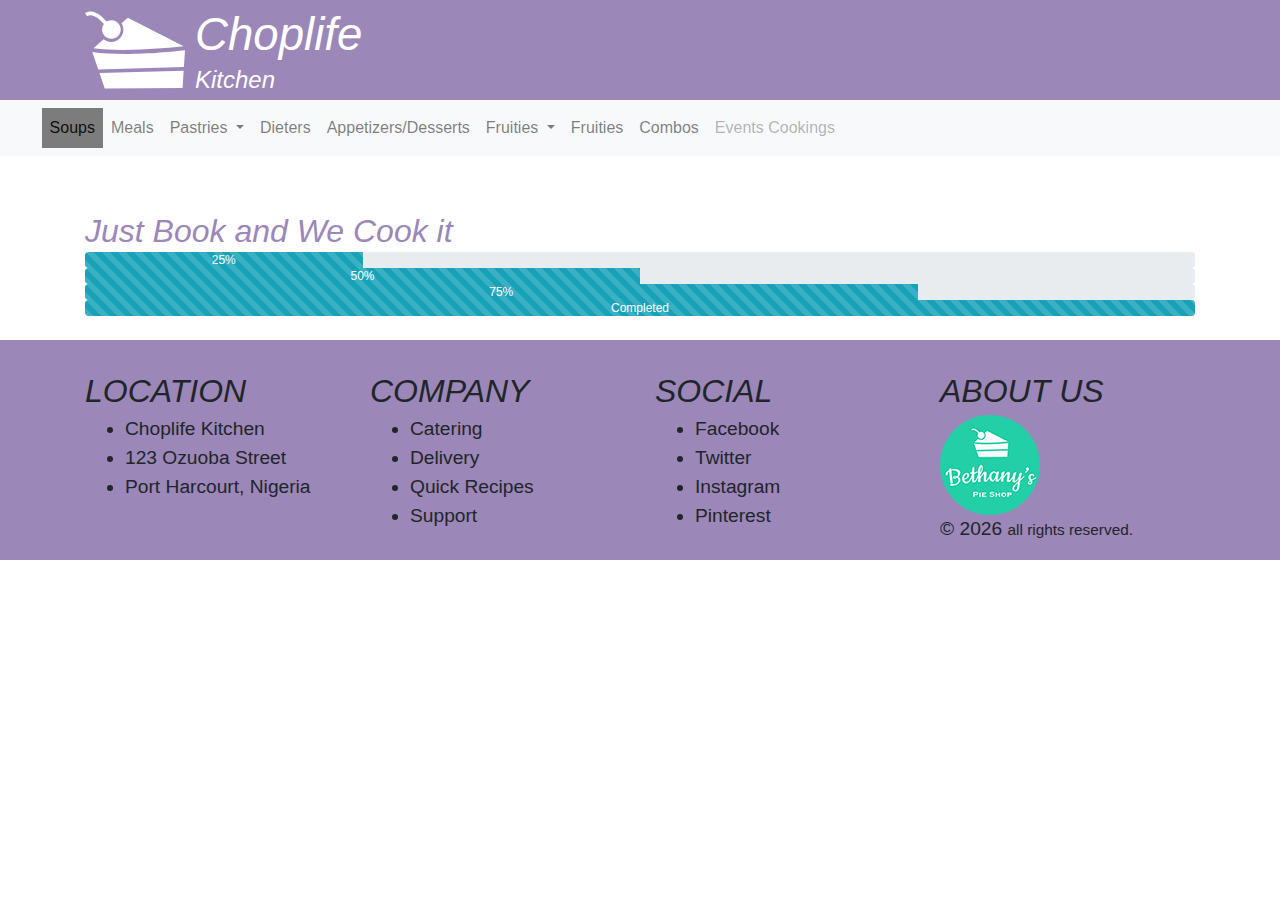
<file: event.html>
<!DOCTYPE html>
<html lang="en">
<head>
    <meta charset="UTF-8">
    <meta http-equiv="X-UA-Compatible" content="IE=edge">
    <meta name="viewport" content="width=device-width, initial-scale=1.0 maximum-scale=1">
    <title>Meals | Pearl Kitchen </title>
    
    <link rel="preconnect" href="https://fonts.googleapis.com">
    <link rel="preconnect" href="https://fonts.gstatic.com" crossorigin>
    <link href="https://fonts.googleapis.com/css2?family=Urbanist:ital,wght@0,300;0,600;0,900;1,300&display=swap" rel="stylesheet">
    <!--link to css bootstrap  and cssfile-->
    <link href="css/bootstrap.min.css" type="text/css" rel="stylesheet">
    <link href="css/main.css" type="text/css" rel="stylesheet">
    
</head>
<body>
    
    <header>
        <!--start of header row-->
        <div class="container">
            <div class="row">
                <div class="col-12">
                    <a href="index.html"><img src="/img/logo.svg" alt="choplife-logo"></a>
                    <h1>Choplife</h1>
                    <h2 class="text-white">Kitchen</h2>
                </div>
            </div>
        </div>
        <!--end of headeer div-->

        <nav class="navbar navbar-expand-md navbar-light bg-light">
            <button class="navbar-toggler" type="button" data-toggle="collapse" data-target="#navbarNav" aria-controls="navbarNav" aria-expanded="false" aria-label="Toggle navigation">
              <span class="navbar-toggler-icon"></span>
            </button>
            <div class="collapse navbar-collapse" id="navbarNav">
              <ul class="navbar-nav">
                <li class="nav-item active">
                  <a class="nav-link" href="index.html">Soups<span class="sr-only">(current)</span></a>
                </li>
                <li class="nav-item">
                  <a class="nav-link" href="meals.html">Meals</a>
                </li>
                <li class="nav-item dropdown">
                    <a class="nav-link dropdown-toggle" href="#" id="navbarDropdown" role="button" data-toggle="dropdown"
                      aria-haspopup="true" aria-expanded="false">
                      Pastries
                    </a>
                    <div class="dropdown-menu" aria-labelledby="navbarDropdown">
                      <a class="dropdown-item" href="cakes.html">Cakes</a>
                      <a class="dropdown-item" href="pies.html">Pies</a>
                      <a class="dropdown-item" href="donughts.html">Donughts</a>
                      <div class="dropdown-divider"></div>
                      <a class="dropdown-item" href="pastries.html">All pastries</a>
                    </div>
                </li>
                <li class="nav-item">
                  <a class="nav-link" href="dieters.html">Dieters</a>
                </li>
                <li class="nav-item">
                  <a class="nav-link" href="appetite.html">Appetizers/Desserts</a>
                </li>
                <li class="nav-item dropdown">
                    <a class="nav-link dropdown-toggle" href="#" id="navbarDropdown" role="button" data-toggle="dropdown"
                      aria-haspopup="true" aria-expanded="false">
                      Fruities
                    </a>
                    <div class="dropdown-menu" aria-labelledby="navbarDropdown">
                      <a class="dropdown-item" href="smoothies.html">Smoothies</a>
                      <a class="dropdown-item" href="parfaits.html">Parfaits</a>
                      <div class="dropdown-divider"></div>
                      <a class="dropdown-item" href="pastries.html">All fruities</a>
                    </div>
                </li>
    
                <li class="nav-item">
                  <a class="nav-link" href="fruities.html">Fruities</a>
                </li>
                <li class="nav-item">
                  <a class="nav-link" href="combos.html">Combos</a>
                </li>
                <li class="nav-item">
                  <a class="nav-link disabled" href="event.html" tabindex="-1" aria-disabled="true">Events Cookings</a>
                </li>
              </ul>
            </div>
        </nav>
        <!--end of navbar div-->
    </header>
    
    
    <main>
        <div class="container mt-5">
            <div class="row">
                <div class="col-12">
                    <h1>Just Book and We Cook it</h1>
                </div>
            </div>
        </div>

        <div class="container">
            <div class="progress">
                <div class="progress-bar progress-bar-striped bg-info" role="progressbar" style="width: 25%"
                    aria-valuenow="25" aria-valuemin="0" aria-valuemax="100">25%</div>
            </div>
            <div class="progress">
                <div class="progress-bar progress-bar-striped bg-info" role="progressbar" style="width: 50%"
                    aria-valuenow="50" aria-valuemin="0" aria-valuemax="100">50%</div>
            </div>
            <div class="progress">
                <div class="progress-bar progress-bar-striped bg-info" role="progressbar" style="width: 75%"
                    aria-valuenow="75" aria-valuemin="0" aria-valuemax="100">75%</div>
            </div>
            <div class="progress">
                <div class="progress-bar progress-bar-striped bg-info" role="progressbar" style="width: 100%"
                    aria-valuenow="100" aria-valuemin="0" aria-valuemax="100">Completed</div>
            </div>

            

        </div>
    </main>


    <footer>
        <!--start of footer div-->
        <div class="container mt-4 pt-3">
            <div class="row">
                <div class="col-12 col-md-6 col-xl-3">
                    <h2>Location</h2>
                    <ul>
                        <li>Choplife Kitchen</li>
                        <li>123 Ozuoba Street</li> 
                        <li>Port Harcourt, Nigeria</li>
                    </ul>
                </div>
                <div class="col-12 col-md-6 col-xl-3">
                    <h2>Company</h2>
                    <ul>
                        <li>Catering</li>
                        <li>Delivery</li> 
                        <li>Quick Recipes</li>
                        <li>Support</li>
                    </ul>
                </div>
                <div class="col-12 col-md-6 col-xl-3">
                    <h2>Social</h2>
                    <ul>
                        <li>Facebook</li>
                        <li>Twitter</li> 
                        <li>Instagram</li>
                        <li>Pinterest</li>
                    </ul>
                </div>
                <div class="col-12 col-md-6 col-xl-3">
                    <h2>About Us</h2>
                    <img src="/img/logo2.png" alt="coplogo">
                    <p>&copy; <span id="year"></span> <small>all rights reserved.</small></p>
                </div>
            </div>
              
        </div>
        <!--end of footer div-->
    </footer>

    <!-- jQuery first then Bootstrap JS -->
    <script src="https://code.jquery.com/jquery-3.5.1.slim.min.js" integrity="sha256-4+XzXVhsDmqanXGHaHvgh1gMQKX40OUvDEBTu8JcmNs=" crossorigin="anonymous"></script>
    <script src="js/bootstrap.bundle.min.js"></script>
    <script>
        // Assign the current year to the copyright line
        let date = new Date();
        let year = date.getFullYear();

        document.getElementById('year').innerHTML = year;
    </script>

</body>
</html>
</file>
<file: css/main.css>
/*! normalize.css v8.0.1 | MIT License | github.com/necolas/normalize.css */
/* Document
   ========================================================================== */
/**
 * 1. Correct the line height in all browsers.
 * 2. Prevent adjustments of font size after orientation changes in iOS.
 */
html {
  line-height: 1.15;
  /* 1 */
  -webkit-text-size-adjust: 100%;
  /* 2 */ }

/* Sections
   ========================================================================== */
/**
 * Remove the margin in all browsers.
 */
body {
  margin: 0; }

/**
 * Render the `main` element consistently in IE.
 */
main {
  display: block; }

/**
 * Correct the font size and margin on `h1` elements within `section` and
 * `article` contexts in Chrome, Firefox, and Safari.
 */
h1 {
  font-size: 2em;
  margin: 0.67em 0; }

/* Grouping content
   ========================================================================== */
/**
 * 1. Add the correct box sizing in Firefox.
 * 2. Show the overflow in Edge and IE.
 */
hr {
  box-sizing: content-box;
  /* 1 */
  height: 0;
  /* 1 */
  overflow: visible;
  /* 2 */ }

/**
 * 1. Correct the inheritance and scaling of font size in all browsers.
 * 2. Correct the odd `em` font sizing in all browsers.
 */
pre {
  font-family: monospace, monospace;
  /* 1 */
  font-size: 1em;
  /* 2 */ }

/* Text-level semantics
   ========================================================================== */
/**
 * Remove the gray background on active links in IE 10.
 */
a {
  background-color: transparent; }

/**
 * 1. Remove the bottom border in Chrome 57-
 * 2. Add the correct text decoration in Chrome, Edge, IE, Opera, and Safari.
 */
abbr[title] {
  border-bottom: none;
  /* 1 */
  text-decoration: underline;
  /* 2 */
  text-decoration: underline dotted;
  /* 2 */ }

/**
 * Add the correct font weight in Chrome, Edge, and Safari.
 */
b,
strong {
  font-weight: bolder; }

/**
 * 1. Correct the inheritance and scaling of font size in all browsers.
 * 2. Correct the odd `em` font sizing in all browsers.
 */
code,
kbd,
samp {
  font-family: monospace, monospace;
  /* 1 */
  font-size: 1em;
  /* 2 */ }

/**
 * Add the correct font size in all browsers.
 */
small {
  font-size: 80%; }

/**
 * Prevent `sub` and `sup` elements from affecting the line height in
 * all browsers.
 */
sub,
sup {
  font-size: 75%;
  line-height: 0;
  position: relative;
  vertical-align: baseline; }

sub {
  bottom: -0.25em; }

sup {
  top: -0.5em; }

/* Embedded content
   ========================================================================== */
/**
 * Remove the border on images inside links in IE 10.
 */
img {
  border-style: none; }

/* Forms
   ========================================================================== */
/**
 * 1. Change the font styles in all browsers.
 * 2. Remove the margin in Firefox and Safari.
 */
button,
input,
optgroup,
select,
textarea {
  font-family: inherit;
  /* 1 */
  font-size: 100%;
  /* 1 */
  line-height: 1.15;
  /* 1 */
  margin: 0;
  /* 2 */ }

/**
 * Show the overflow in IE.
 * 1. Show the overflow in Edge.
 */
button,
input {
  /* 1 */
  overflow: visible; }

/**
 * Remove the inheritance of text transform in Edge, Firefox, and IE.
 * 1. Remove the inheritance of text transform in Firefox.
 */
button,
select {
  /* 1 */
  text-transform: none; }

/**
 * Correct the inability to style clickable types in iOS and Safari.
 */
button,
[type="button"],
[type="reset"],
[type="submit"] {
  -webkit-appearance: button; }

/**
 * Remove the inner border and padding in Firefox.
 */
button::-moz-focus-inner,
[type="button"]::-moz-focus-inner,
[type="reset"]::-moz-focus-inner,
[type="submit"]::-moz-focus-inner {
  border-style: none;
  padding: 0; }

/**
 * Restore the focus styles unset by the previous rule.
 */
button:-moz-focusring,
[type="button"]:-moz-focusring,
[type="reset"]:-moz-focusring,
[type="submit"]:-moz-focusring {
  outline: 1px dotted ButtonText; }

/**
 * Correct the padding in Firefox.
 */
fieldset {
  padding: 0.35em 0.75em 0.625em; }

/**
 * 1. Correct the text wrapping in Edge and IE.
 * 2. Correct the color inheritance from `fieldset` elements in IE.
 * 3. Remove the padding so developers are not caught out when they zero out
 *    `fieldset` elements in all browsers.
 */
legend {
  box-sizing: border-box;
  /* 1 */
  color: inherit;
  /* 2 */
  display: table;
  /* 1 */
  max-width: 100%;
  /* 1 */
  padding: 0;
  /* 3 */
  white-space: normal;
  /* 1 */ }

/**
 * Add the correct vertical alignment in Chrome, Firefox, and Opera.
 */
progress {
  vertical-align: baseline; }

/**
 * Remove the default vertical scrollbar in IE 10+.
 */
textarea {
  overflow: auto; }

/**
 * 1. Add the correct box sizing in IE 10.
 * 2. Remove the padding in IE 10.
 */
[type="checkbox"],
[type="radio"] {
  box-sizing: border-box;
  /* 1 */
  padding: 0;
  /* 2 */ }

/**
 * Correct the cursor style of increment and decrement buttons in Chrome.
 */
[type="number"]::-webkit-inner-spin-button,
[type="number"]::-webkit-outer-spin-button {
  height: auto; }

/**
 * 1. Correct the odd appearance in Chrome and Safari.
 * 2. Correct the outline style in Safari.
 */
[type="search"] {
  -webkit-appearance: textfield;
  /* 1 */
  outline-offset: -2px;
  /* 2 */ }

/**
 * Remove the inner padding in Chrome and Safari on macOS.
 */
[type="search"]::-webkit-search-decoration {
  -webkit-appearance: none; }

/**
 * 1. Correct the inability to style clickable types in iOS and Safari.
 * 2. Change font properties to `inherit` in Safari.
 */
::-webkit-file-upload-button {
  -webkit-appearance: button;
  /* 1 */
  font: inherit;
  /* 2 */ }

/* Interactive
   ========================================================================== */
/*
 * Add the correct display in Edge, IE 10+, and Firefox.
 */
details {
  display: block; }

/*
 * Add the correct display in all browsers.
 */
summary {
  display: list-item; }

/* Misc
   ========================================================================== */
/**
 * Add the correct display in IE 10+.
 */
template {
  display: none; }

/**
 * Add the correct display in IE 10.
 */
[hidden] {
  display: none; }

html {
  -webkit-text-size-adjust: 100%;
  -ms-text-size-adjust: 100%; }

* {
  -moz-box-sizing: border-box;
  -webkit-box-sizing: border-box;
  box-sizing: border-box; }

body {
  font-family: 'Lato', sans-serif;
  font-size: 16px;
  font-weight: 300; }

/* GRID */
.row {
  clear: both; }

.limited {
  max-width: 1140px;
  margin: auto; }

.column {
  float: left;
  padding: 0 2vw;
  margin: 0 0 .75rem 0; }

.small-12 {
  width: 100%; }

.small-6 {
  width: 50%; }

/* header rules */
header {
  background-color: #9b87b8; }

header img {
  float: left;
  height: 85px;
  padding-right: 10px; }

header h1, header h2 {
  margin: 0;
  color: #fff;
  font-weight: 300;
  font-style: italic; }

header h1 {
  padding: .5rem 0 0 0;
  font-size: 1.95rem; }

header h2 {
  padding: .2rem 0 0 0;
  font-size: 1.05rem; }

/* navigation rules */
button#hamburgerBtn {
  background: none;
  border: none;
  color: #fff;
  font-size: 2.4rem;
  cursor: pointer;
  padding: 0 30px 0 2vw; }

nav {
  background-color: #23cfa7; }

nav ul {
  margin: 0;
  padding: 0; }

nav li {
  list-style-type: none; }

nav a {
  display: block;
  padding: .8rem 0;
  color: #eee;
  text-align: center;
  text-decoration: none; }

nav li.active {
  background-color: rgba(0, 0, 0, 0.5); }

nav a:hover {
  background-color: rgba(0, 0, 0, 0.2); }

nav ul.open {
  display: block; }

nav ul {
  display: none; }

main img {
  width: 100%;
  height: auto; }

main h1, main h3 {
  color: #9b87b8;
  font-style: italic;
  margin: .5rem 0 .1rem 0; }
main h1 {
  font-size: 2rem; }
main h3 {
  font-size: 1.2rem; }
main p {
  font-size: 1.2rem;
  margin: 0 0 .3rem 0; }

.labeled {
  position: relative; }

.labeled h6, .labeled p {
  position: absolute;
  background-color: rgba(255, 255, 255, 0.7);
  margin: 0;
  width: 100%;
  padding: .3rem 1rem; }

.labeled h6 {
  top: 0;
  font-size: 2rem;
  font-weight: 300; }

.labeled p {
  bottom: 0;
  font-weight: 700;
  color: #b00; }

footer {
  background-color: #9b87b8;
  font-size: 1.2rem; }

footer h2 {
  font-style: italic;
  text-transform: uppercase;
  margin: 1rem 0 .3rem 0; }

.clearfix:after {
  content: "";
  display: table;
  clear: both; }

@media only screen and (min-width: 768px) {
  header h1 {
    font-size: 2.85rem; }

  header h2 {
    font-size: 1.5rem; }

  header img {
    height: 100px; }

  .medium-6 {
    width: 50%; }

  .medium-4 {
    width: 33.3333%; }

  nav button {
    display: none; }

  nav ul {
    display: block; }

  nav li {
    width: 25%;
    float: left; } }
/* end of media query */
@media only screen and (min-width: 1140px) {
  .large-3 {
    width: 25%; }

  nav ul {
    margin-left: 2vw; }

  nav li {
    width: auto; }

  nav a {
    padding: .7rem 1rem; } }
/* end of media query */

/*# sourceMappingURL=main.css.map */
</file>
